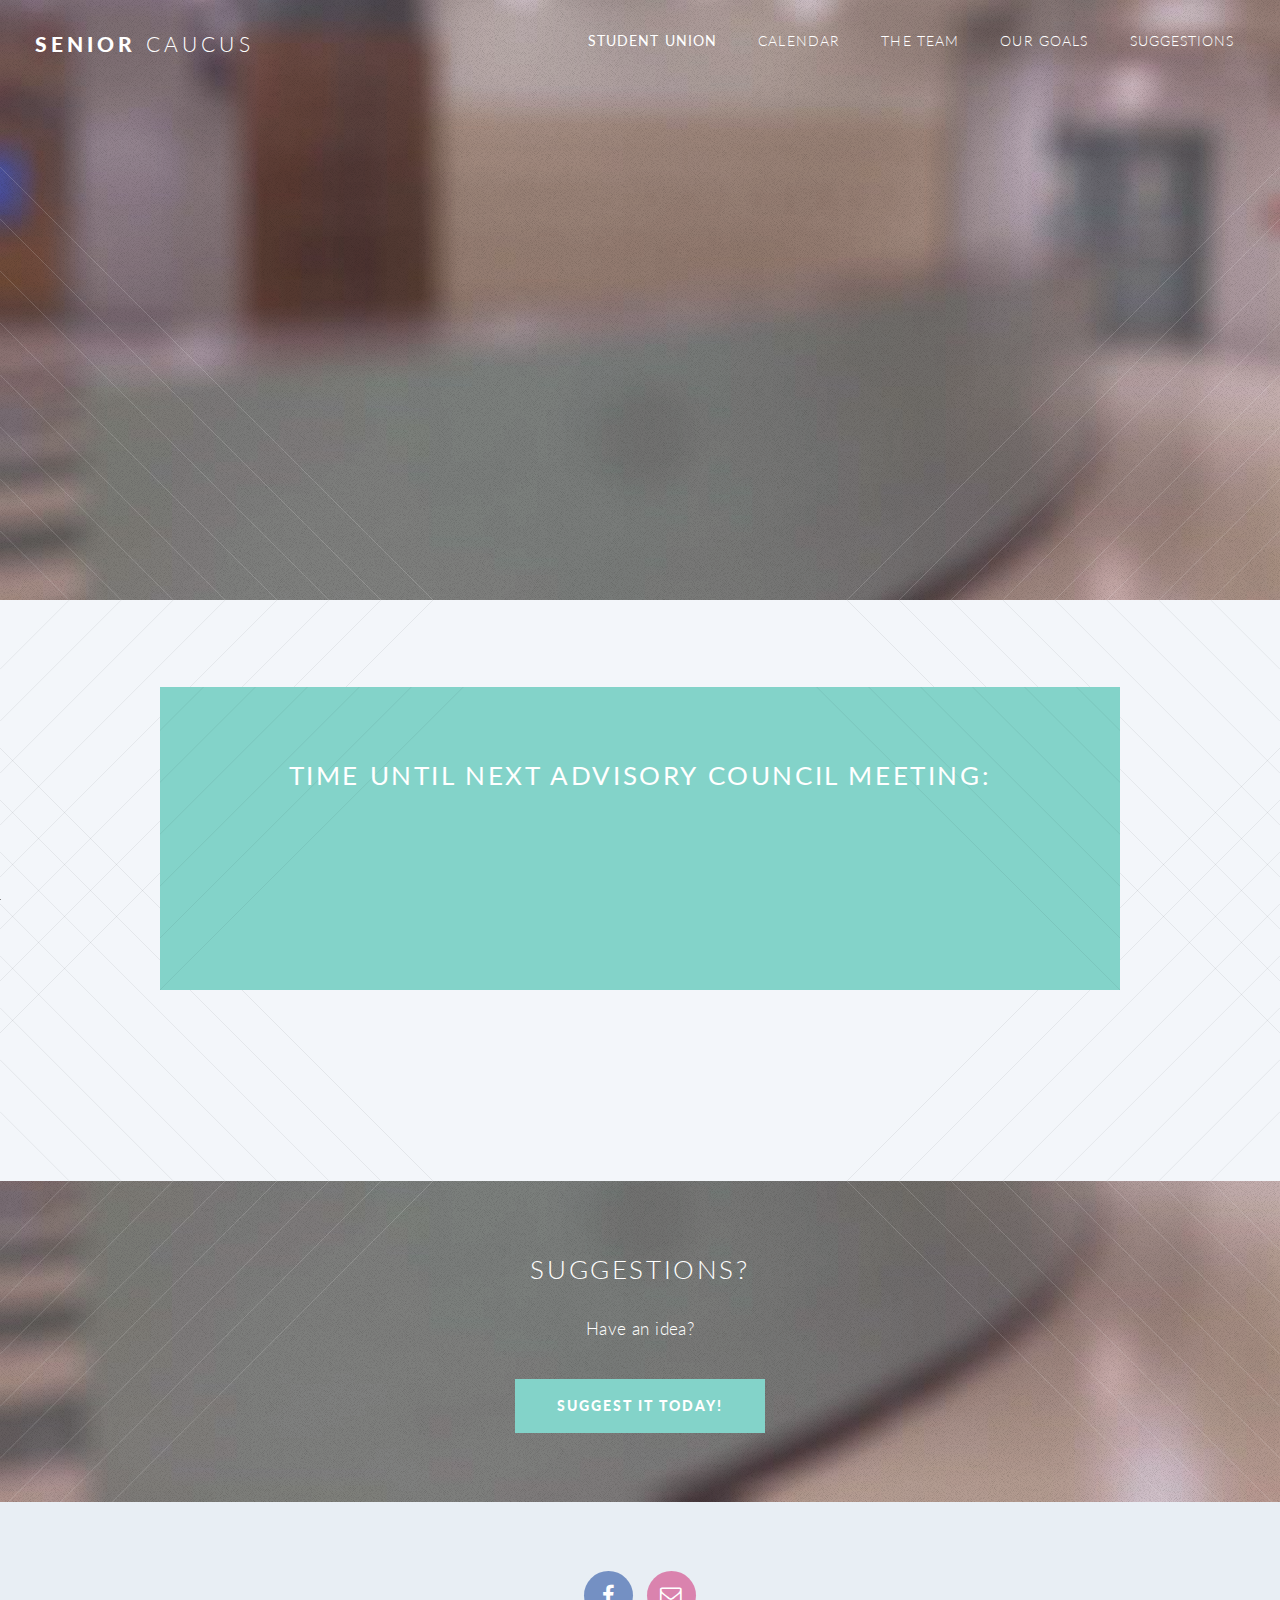
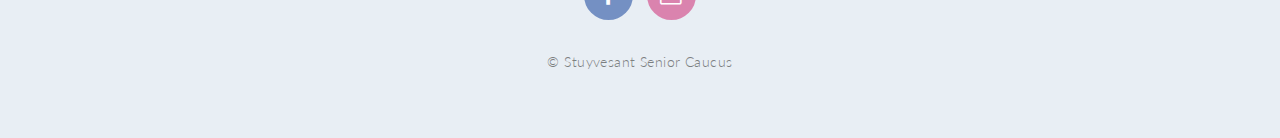
<file: index.html>
<!DOCTYPE HTML>
<!--
	EYYYY IZ DA TAHSEEN!!!!!
-->
<html>

<head>
	<title>Stuyvesant Senior Caucus</title>
	<meta charset="utf-8" />
	<meta name="viewport" content="width=device-width, initial-scale=1" />
	<!--[if lte IE 8]><script src="assets/js/ie/html5shiv.js"></script><![endif]-->
	<link rel="stylesheet" href="assets/css/main.css" />
	<!--[if lte IE 8]><link rel="stylesheet" href="assets/css/ie8.css" /><![endif]-->
	<!--[if lte IE 9]><link rel="stylesheet" href="assets/css/ie9.css" /><![endif]-->

	<script src="assets/js/countdown.js"></script>
</head>

<body class="index">
    <script src="assets/js/news.js"></script>
	<div id="page-wrapper">

		<!-- Header -->
		<header id="header" class="alt">
			<h1 id="logo"><a href="index.html">Senior <span>Caucus</span></a></h1>
			<nav id="nav">
				<ul>
					<li><strong><a href="http://www.stuysu.org"><i>Student Union</i></a></strong></li>
					<li><a href="calendar.html">Calendar</a></li>
					<li><a href="team.html">The Team</a></li>
					<li><a href="goals.html">Our Goals</a></li>
					<li><a href="suggestions.html">Suggestions</a></li>
				</ul>
			</nav>
		</header>

		<!-- Banner -->
		<section id="banner">

			<!--
						".inner" is set up as an inline-block so it automatically expands
						in both directions to fit whatever's inside it. This means it won't
						automatically wrap lines, so be sure to use line breaks where
						appropriate (<br />).
					-->
            <div class="inner">

                <header>
                    <h2>Senior</h2>
                </header>
                <p>Leaving
                    <br />
                    <i>a</i>
                    <br />
                    <strong>legacy</strong>
                    <footer>
                        <ul class="buttons vertical">
                            <li><a href="suggestions.html" class="button fit scrolly">Contact Us</a></li>
                        </ul>
                    </footer>

            </div>

        </section>

        <!-- Main -->
        <article id="main">
            <section class="wrapper style2 container">
                <center>
                    <h2><b>Time Until Next Advisory Council Meeting:</b></h2>
                    <script>
                        var councilMeeting = new Countdown({
                            height: 100,
                            year: 2016,
                            month: 9,
                            day: 9,
                            hour: 9,
                            ampm: "am",
                            minute: 9,
                            second: 9,
                            style: "flip",
                            rangeHi: "day",
                            fadeInMS: 1800,
                            truncate: true,
                            interval: 1000
                        });
                    </script>
                </center>
            </section>


            <!-- Three -->
            <p id="news"></p>

        </article>

        <!-- CTA -->
        <section id="cta">

            <header>
                <h2>Suggestions?</h2>
                <p>Have an idea?</p>
            </header>
            <footer>
                <a href="suggestions.html" class="button special">Suggest it today!</a>
            </footer>

        </section>

        <!-- Footer -->
        <footer id="footer">

            <ul class="icons">
                <li><a href="https://www.facebook.com/Stuyvesant-Senior-Caucus-731255060334426/" class="icon circle fa-facebook"><span class="label">Facebook</span></a></li>
                <li><a href="mailto:senior@stuysu.org" class="icon circle fa-envelope-o"><span class="label">Facebook</span></a></li>
            </ul>

            <ul class="copyright">
                <li>&copy; Stuyvesant Senior Caucus</li>
            </ul>

        </footer>

    </div>

    <!-- Scripts -->
    <script src="assets/js/jquery.min.js"></script>
    <script src="assets/js/jquery.dropotron.min.js"></script>
    <script src="assets/js/jquery.scrolly.min.js"></script>
    <script src="assets/js/jquery.scrollgress.min.js"></script>
    <script src="assets/js/skel.min.js"></script>
    <script src="assets/js/util.js"></script>
    <script src="assets/js/countdown.js"></script>
    <!--[if lte IE 8]><script src="assets/js/ie/respond.min.js"></script><![endif]-->
    <script src="assets/js/main.js"></script>

</body>

</html>
</file>
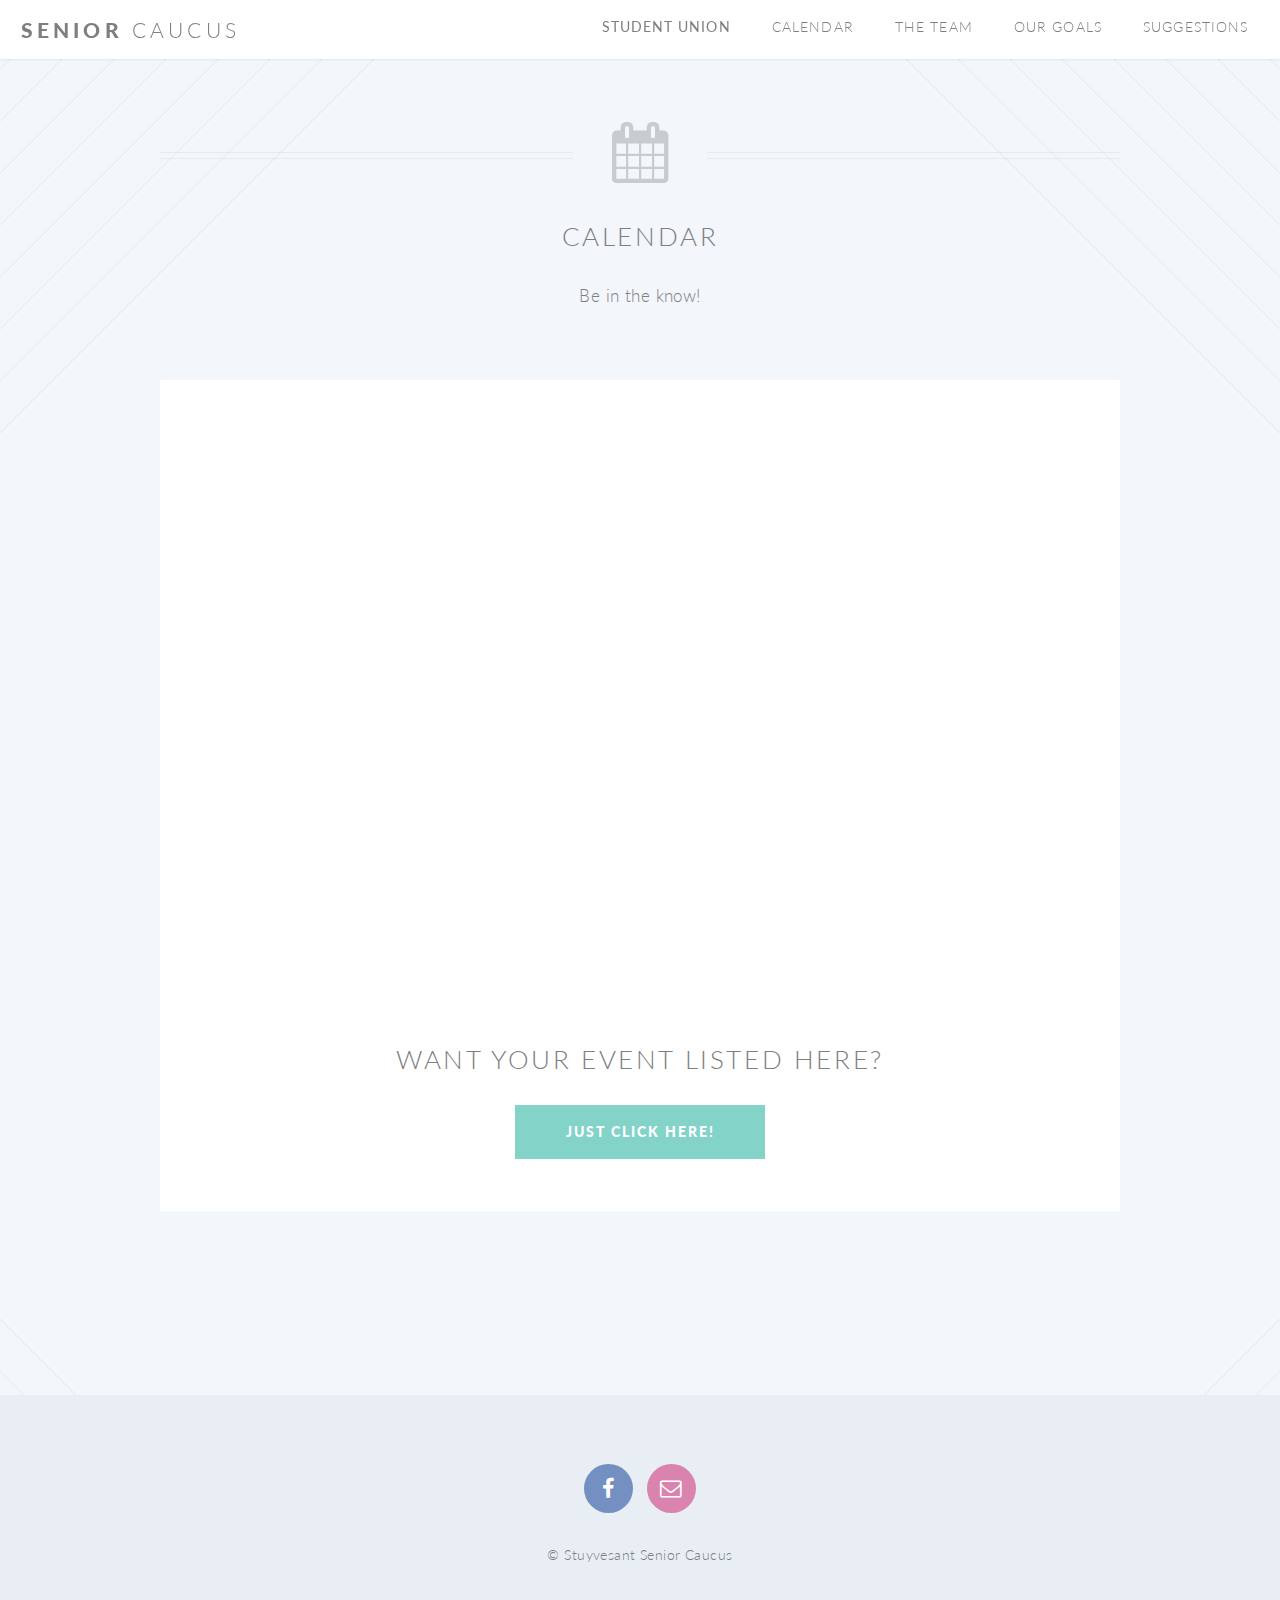
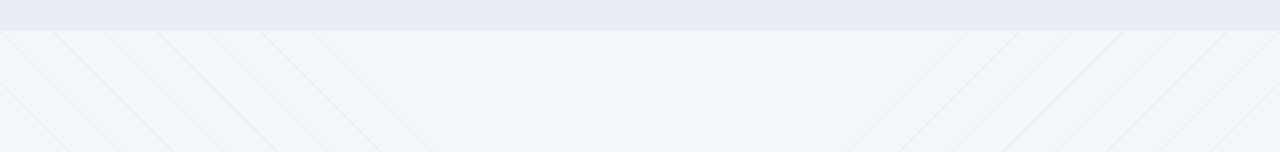
<file: calendar.html>
<!DOCTYPE HTML>
<!--
	EYYYY IZ DA TAHSEEN!!!!!
-->
<html>

<head>
	<title>Stuyvesant Senior Caucus</title>
	<meta charset="utf-8" />
	<meta name="viewport" content="width=device-width, initial-scale=1" />
	<!--[if lte IE 8]><script src="assets/js/ie/html5shiv.js"></script><![endif]-->
	<link rel="stylesheet" href="assets/css/main.css" />
	<!--[if lte IE 8]><link rel="stylesheet" href="assets/css/ie8.css" /><![endif]-->
	<!--[if lte IE 9]><link rel="stylesheet" href="assets/css/ie9.css" /><![endif]-->
</head>

<body class="no-sidebar">
	<div id="page-wrapper">

		<!-- Header -->
		<header id="header">
			<h1 id="logo"><a href="index.html">Senior <span>Caucus</span></a></h1>
			<nav id="nav">
				<ul>
					<li><strong><a href="http://www.stuysu.org"><i>Student Union</i></a></strong></li>
					<li><a href="calendar.html">Calendar</a></li>
					<li><a href="team.html">The Team</a></li>
					<li><a href="goals.html">Our Goals</a></li>
					<li><a href="suggestions.html">Suggestions</a></li>
				</ul>
			</nav>
		</header>

		<!-- Main -->
		<article id="main">

			<header class="special container">
				<span class="icon fa-calendar"></span>
				<h2>Calendar</h2>
				<p>Be in the know!</p>
			</header>

			<!-- One -->
			<section class="wrapper style4 container">
				<div class="inner">
				<iframe src="https://calendar.google.com/calendar/embed?src=stuysu.org_rrebb27e1vsjacv83rldd87eos%40group.calendar.google.com&ctz=America/New_York" style="border: 0" width="800" height="600" frameborder="0" scrolling="no"></iframe>
				</div>
				<center>
					<h2>Want your event listed here?</h2>
					<a href="https://docs.google.com/forms/d/1EYur6tkvb2LxQREvoQtGWLoELI6wWJin1ti2mx02j5k/viewform" class="button special">Just Click Here!</a>
				</center>
			</section>

			<br />
			<br />
			<br />
			<br />
			<!-- Footer -->
			<footer id="footer">

				<ul class="icons">
					<li><a href="#" class="icon circle fa-facebook"><span class="label">Facebook</span></a></li>
					<li><a href="mailto:senior@stuysu.org" class="icon circle fa-envelope-o"><span class="label">Facebook</span></a></li>
				</ul>

				<ul class="copyright">
					<li>&copy; Stuyvesant Senior Caucus</li>
				</ul>

			</footer>


	</div>

	<!-- Scripts -->
	<script src="assets/js/jquery.min.js"></script>
	<script src="assets/js/jquery.dropotron.min.js"></script>
	<script src="assets/js/jquery.scrolly.min.js"></script>
	<script src="assets/js/jquery.scrollgress.min.js"></script>
	<script src="assets/js/skel.min.js"></script>
	<script src="assets/js/util.js"></script>
	<!--[if lte IE 8]><script src="assets/js/ie/respond.min.js"></script><![endif]-->
	<script src="assets/js/main.js"></script>

</body>

</html>
</file>
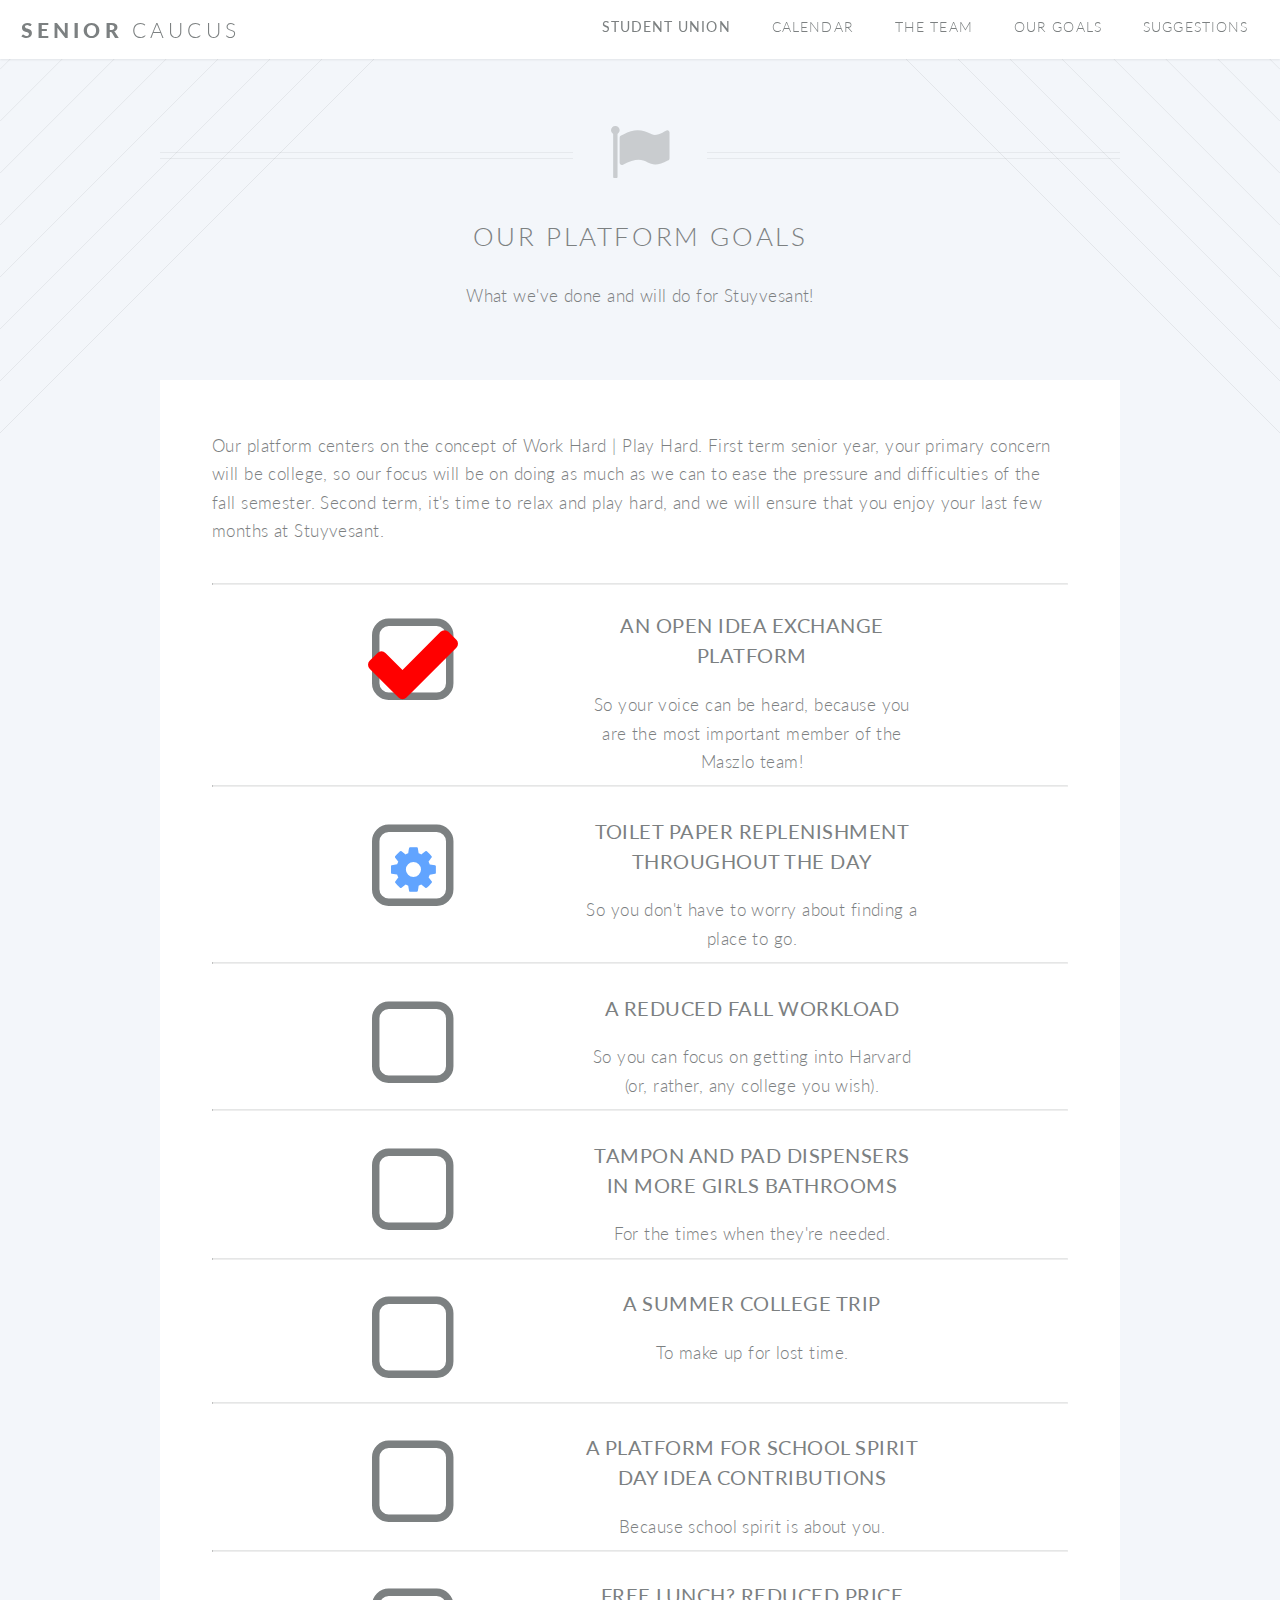
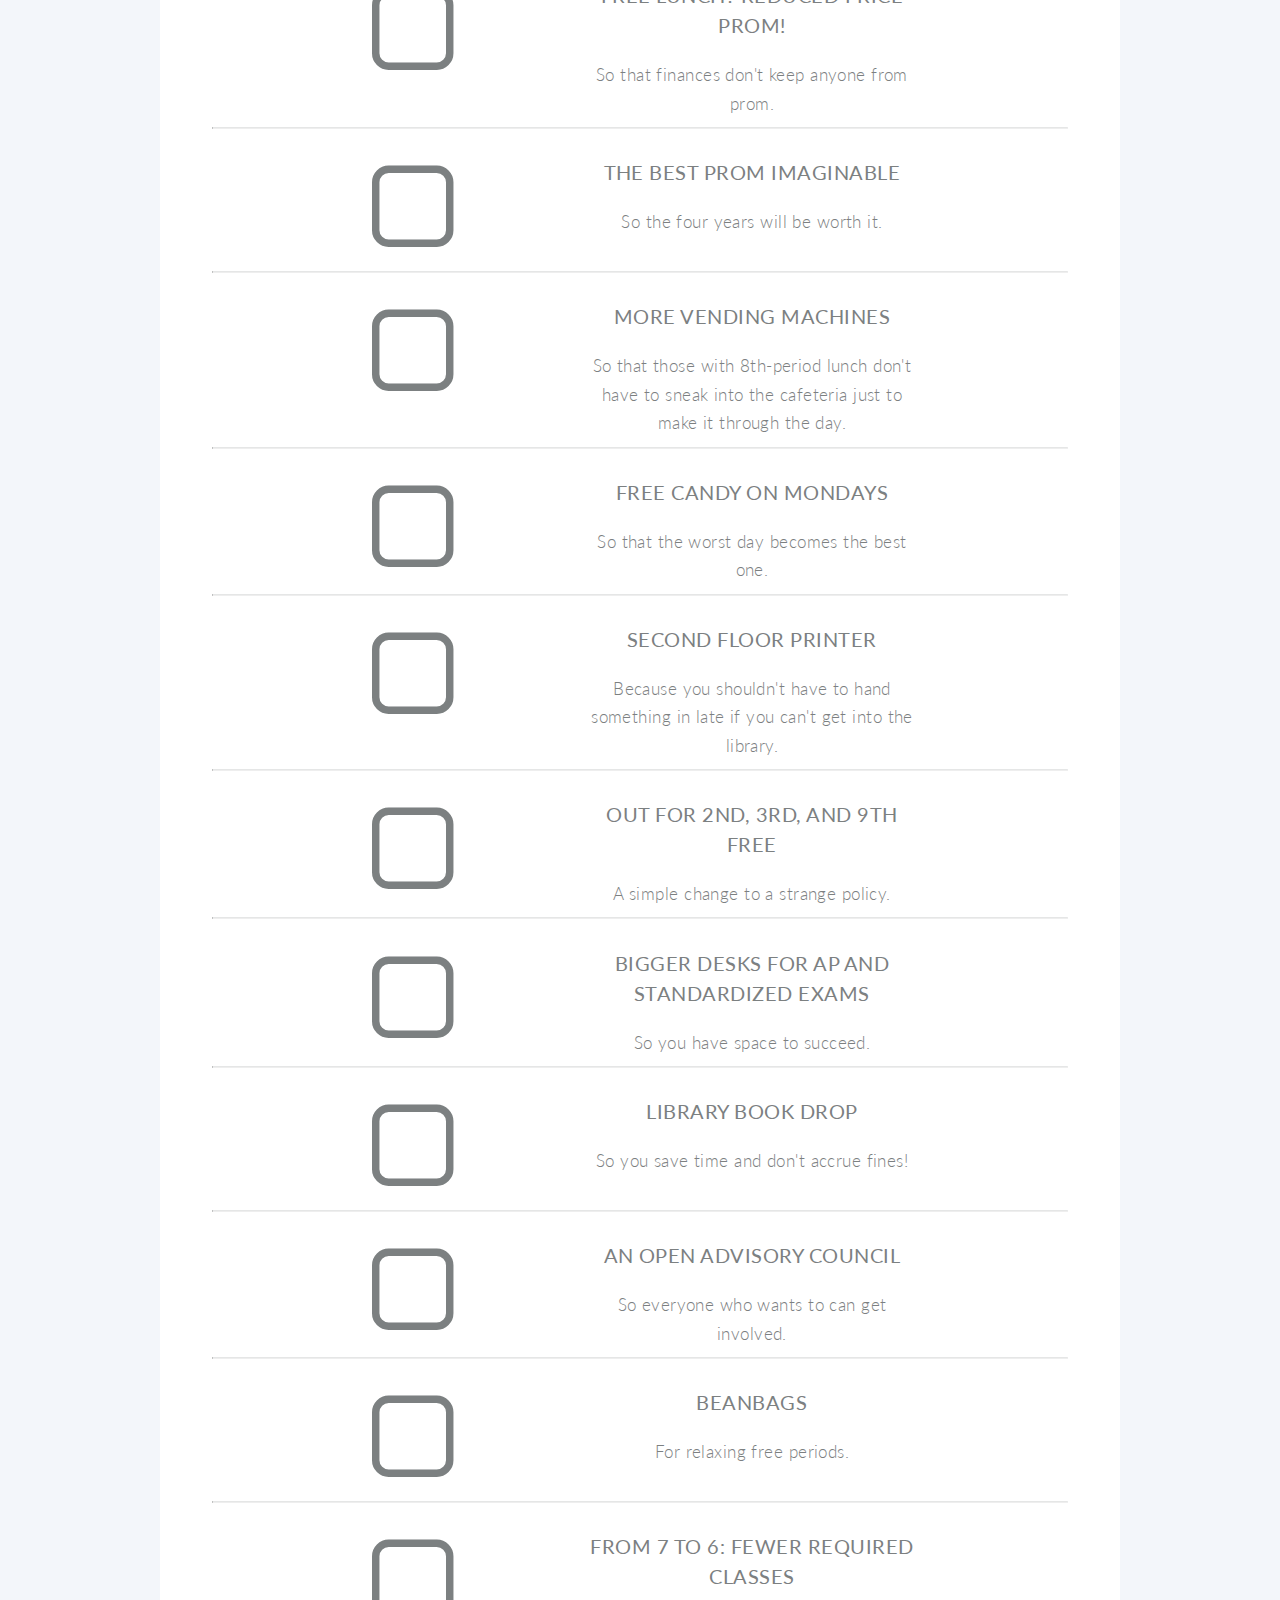
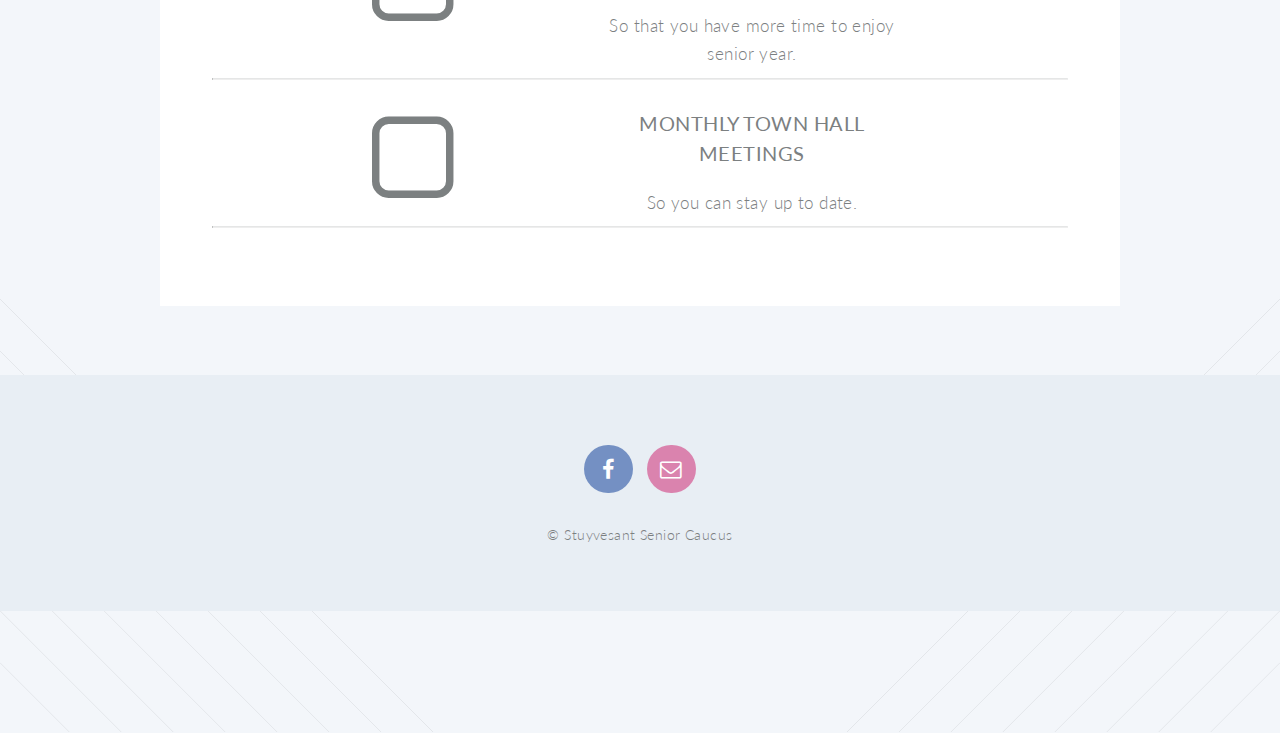
<file: goals.html>
<!DOCTYPE HTML>
<!--
	EYYYY IZ DA TAHSEEN!!!!!
-->
<html>

<head>
    <title>Stuyvesant Senior Caucus</title>
    <meta charset="utf-8" />
    <meta name="viewport" content="width=device-width, initial-scale=1" />
    <!--[if lte IE 8]><script src="assets/js/ie/html5shiv.js"></script><![endif]-->
    <link rel="stylesheet" href="assets/css/main.css" />
    <!--[if lte IE 8]><link rel="stylesheet" href="assets/css/ie8.css" /><![endif]-->
    <!--[if lte IE 9]><link rel="stylesheet" href="assets/css/ie9.css" /><![endif]-->
</head>

<body class="no-sidebar">
    <div id="page-wrapper">

        <!-- Header -->
        <header id="header">
            <h1 id="logo"><a href="index.html">Senior <span>Caucus</span></a></h1>
            <nav id="nav">
                <ul>
                    <li><strong><a href="http://www.stuysu.org"><i>Student Union</i></a></strong></li>
                    <li><a href="calendar.html">Calendar</a></li>
                    <li><a href="team.html">The Team</a></li>
                    <li><a href="goals.html">Our Goals</a></li>
                    <li><a href="suggestions.html">Suggestions</a></li>
                </ul>
            </nav>
        </header>

        <!-- Main -->
        <article id="main">

            <header class="special container">
                <span class="icon fa-flag"></span>
                <h2>Our Platform Goals</h2>
                <!-- goo.gl/0pMqPd -->
                <p>What we've done and will do for Stuyvesant!</p>
            </header>

            <section class="wrapper style4 container">
                <div class="content">
                    Our platform centers on the concept of Work Hard | Play Hard. First term senior year, your primary concern will be college, so our focus will be on doing as much as we can to ease the pressure and difficulties of the fall semester. Second term, it's time to relax and play hard, and we will ensure that you enjoy your last few months at Stuyvesant.
                    <br><br>
                    <hr>

                    <!--
======================================= DONE =======================================
<span class="fa-stack fa-3x">
    <i class="fa fa-square-o fa-stack-2x" aria-hidden="true"></i>
    <i class="fa fa-check fa-stack-2x" aria-hidden="true" style="color:red"></i>
</span>
====================================================================================

===================================== NOT DONE =====================================
<i class="fa fa-square-o fa-5x box-right" aria-hidden="true"></i>
====================================================================================

==================================== IN PROGRESS ===================================
<span class="fa-stack fa-3x">
    <i class="fa fa-square-o fa-stack-2x" aria-hidden="true"></i>
    <i class="fa fa-cog fa-spin fa-fw fa-stack-1x" aria-hidden="true" style="color:#61a4ff"></i>
</span>
====================================================================================
-->


                    <div class="row">
                        <div class="2u"></div>
                        <div class="3u">
                            <span class="fa-stack fa-3x">
                                <i class="fa fa-square-o fa-stack-2x" aria-hidden="true"></i>
                                <i class="fa fa-check fa-stack-2x" aria-hidden="true" style="color:red"></i>
                            </span>
                        </div>
                        <div class="5u">
                            <center>
                                <h3><b>AN OPEN IDEA EXCHANGE PLATFORM</b></h3>So your voice can be heard, because you are the most important member of the Maszlo team!
                            </center>
                        </div>
                    </div>
                    <hr>

                    <div class="row">
                        <div class="2u"></div>
                        <div class="3u">
                            <span class="fa-stack fa-3x">
                                <i class="fa fa-square-o fa-stack-2x" aria-hidden="true"></i>
                                <i class="fa fa-cog fa-spin fa-fw fa-stack-1x" aria-hidden="true" style="color:#61a4ff"></i>
                            </span>
                        </div>
                        <div class="5u">
                            <center>
                                <h3><b>TOILET PAPER REPLENISHMENT THROUGHOUT THE DAY</b></h3>So you don't have to worry about finding a place to go.
                            </center>
                        </div>
                    </div>
                    <hr>

                    <div class="row">
                        <div class="2u"></div>
                        <div class="3u">
                            <i class="fa fa-square-o fa-5x box-right" aria-hidden="true"></i>
                        </div>
                        <div class="5u">
                            <center>
                                <h3><b>A REDUCED FALL WORKLOAD</b></h3>So you can focus on getting into Harvard (or, rather, any college you wish).
                            </center>
                        </div>
                    </div>
                    <hr>

                    <div class="row">
                        <div class="2u"></div>
                        <div class="3u">
                            <i class="fa fa-square-o fa-5x box-right" aria-hidden="true"></i>
                        </div>
                        <div class="5u">
                            <center>
                                <h3><b>TAMPON AND PAD DISPENSERS IN MORE GIRLS BATHROOMS</b></h3>For the times when they're needed.
                            </center>
                        </div>
                    </div>
                    <hr>

                    <div class="row">
                        <div class="2u"></div>
                        <div class="3u">
                            <i class="fa fa-square-o fa-5x box-right" aria-hidden="true"></i>
                        </div>
                        <div class="5u">
                            <center>
                                <h3><b>A SUMMER COLLEGE TRIP</b></h3>To make up for lost time.
                            </center>
                        </div>
                    </div>
                    <hr>

                    <div class="row">
                        <div class="2u"></div>
                        <div class="3u">
                            <i class="fa fa-square-o fa-5x box-right" aria-hidden="true"></i>
                        </div>
                        <div class="5u">
                            <center>
                                <h3><b>A PLATFORM FOR SCHOOL SPIRIT DAY IDEA CONTRIBUTIONS</b></h3>Because school spirit is about you.
                            </center>
                        </div>
                    </div>
                    <hr>

                    <div class="row">
                        <div class="2u"></div>
                        <div class="3u">
                            <i class="fa fa-square-o fa-5x box-right" aria-hidden="true"></i>
                        </div>
                        <div class="5u">
                            <center>
                                <h3><b>FREE LUNCH? REDUCED PRICE PROM!</b></h3>So that finances don't keep anyone from prom.
                            </center>
                        </div>
                    </div>
                    <hr>

                    <div class="row">
                        <div class="2u"></div>
                        <div class="3u">
                            <i class="fa fa-square-o fa-5x box-right" aria-hidden="true"></i>
                        </div>
                        <div class="5u">
                            <center>
                                <h3><b>THE BEST PROM IMAGINABLE</b></h3>So the four years will be worth it.
                            </center>
                        </div>
                    </div>
                    <hr>

                    <div class="row">
                        <div class="2u"></div>
                        <div class="3u">
                            <i class="fa fa-square-o fa-5x box-right" aria-hidden="true"></i>
                        </div>
                        <div class="5u">
                            <center>
                                <h3><b>MORE VENDING MACHINES</b></h3>So that those with 8th-period lunch don't have to sneak into the cafeteria just to make it through the day.
                            </center>
                        </div>
                    </div>
                    <hr>

                    <div class="row">
                        <div class="2u"></div>
                        <div class="3u">
                            <i class="fa fa-square-o fa-5x box-right" aria-hidden="true"></i>
                        </div>
                        <div class="5u">
                            <center>
                                <h3><b>FREE CANDY ON MONDAYS</b></h3>So that the worst day becomes the best one.
                            </center>
                        </div>
                    </div>
                    <hr>

                    <div class="row">
                        <div class="2u"></div>
                        <div class="3u">
                            <i class="fa fa-square-o fa-5x box-right" aria-hidden="true"></i>
                        </div>
                        <div class="5u">
                            <center>
                                <h3><b>SECOND FLOOR PRINTER</b></h3>Because you shouldn't have to hand something in late if you can't get into the library.
                            </center>
                        </div>
                    </div>
                    <hr>

                    <div class="row">
                        <div class="2u"></div>
                        <div class="3u">
                            <i class="fa fa-square-o fa-5x box-right" aria-hidden="true"></i>
                        </div>
                        <div class="5u">
                            <center>
                                <h3><b>OUT FOR 2ND, 3RD, AND 9TH FREE</b></h3>A simple change to a strange policy.
                            </center>
                        </div>
                    </div>
                    <hr>

                    <div class="row">
                        <div class="2u"></div>
                        <div class="3u">
                            <i class="fa fa-square-o fa-5x box-right" aria-hidden="true"></i>
                        </div>
                        <div class="5u">
                            <center>
                                <h3><b>BIGGER DESKS FOR AP AND STANDARDIZED EXAMS</b></h3>So you have space to succeed.
                            </center>
                        </div>
                    </div>
                    <hr>

                    <div class="row">
                        <div class="2u"></div>
                        <div class="3u">
                            <i class="fa fa-square-o fa-5x box-right" aria-hidden="true"></i>
                        </div>
                        <div class="5u">
                            <center>
                                <h3><b>LIBRARY BOOK DROP</b></h3>So you save time and don't accrue fines!
                            </center>
                        </div>
                    </div>
                    <hr>

                    <div class="row">
                        <div class="2u"></div>
                        <div class="3u">
                            <i class="fa fa-square-o fa-5x box-right" aria-hidden="true"></i>
                        </div>
                        <div class="5u">
                            <center>
                                <h3><b>AN OPEN ADVISORY COUNCIL</b></h3>So everyone who wants to can get involved.
                            </center>
                        </div>
                    </div>
                    <hr>

                    <div class="row">
                        <div class="2u"></div>
                        <div class="3u">
                            <i class="fa fa-square-o fa-5x box-right" aria-hidden="true"></i>
                        </div>
                        <div class="5u">
                            <center>
                                <h3><b>BEANBAGS</b></h3>For relaxing free periods.
                            </center>
                        </div>
                    </div>
                    <hr>

                    <div class="row">
                        <div class="2u"></div>
                        <div class="3u">
                            <i class="fa fa-square-o fa-5x box-right" aria-hidden="true"></i>
                        </div>
                        <div class="5u">
                            <center>
                                <h3><b>FROM 7 TO 6: FEWER REQUIRED CLASSES</b></h3>So that you have more time to enjoy senior year.
                            </center>
                        </div>
                    </div>
                    <hr>

                    <div class="row">
                        <div class="2u"></div>
                        <div class="3u">
                            <i class="fa fa-square-o fa-5x box-right" aria-hidden="true"></i>
                        </div>
                        <div class="5u">
                            <center>
                                <h3><b>MONTHLY TOWN HALL MEETINGS</b></h3>So you can stay up to date.
                            </center>
                        </div>
                    </div>
                    <hr>

                </div>
            </section>

            <!-- Footer -->
            <footer id="footer">

                <ul class="icons">
                    <li><a href="#" class="icon circle fa-facebook"><span class="label">Facebook</span></a></li>
                    <li><a href="mailto:senior@stuysu.org" class="icon circle fa-envelope-o"><span class="label">Facebook</span></a></li>
                </ul>

                <ul class="copyright">
                    <li>&copy; Stuyvesant Senior Caucus</li>
                </ul>

            </footer>


    </div>

    <!-- Scripts -->
    <script src="assets/js/jquery.min.js"></script>
    <script src="assets/js/jquery.dropotron.min.js"></script>
    <script src="assets/js/jquery.scrolly.min.js"></script>
    <script src="assets/js/jquery.scrollgress.min.js"></script>
    <script src="assets/js/skel.min.js"></script>
    <script src="assets/js/util.js"></script>
    <!--[if lte IE 8]><script src="assets/js/ie/respond.min.js"></script><![endif]-->
    <script src="assets/js/main.js"></script>

</body>

</html>
</file>
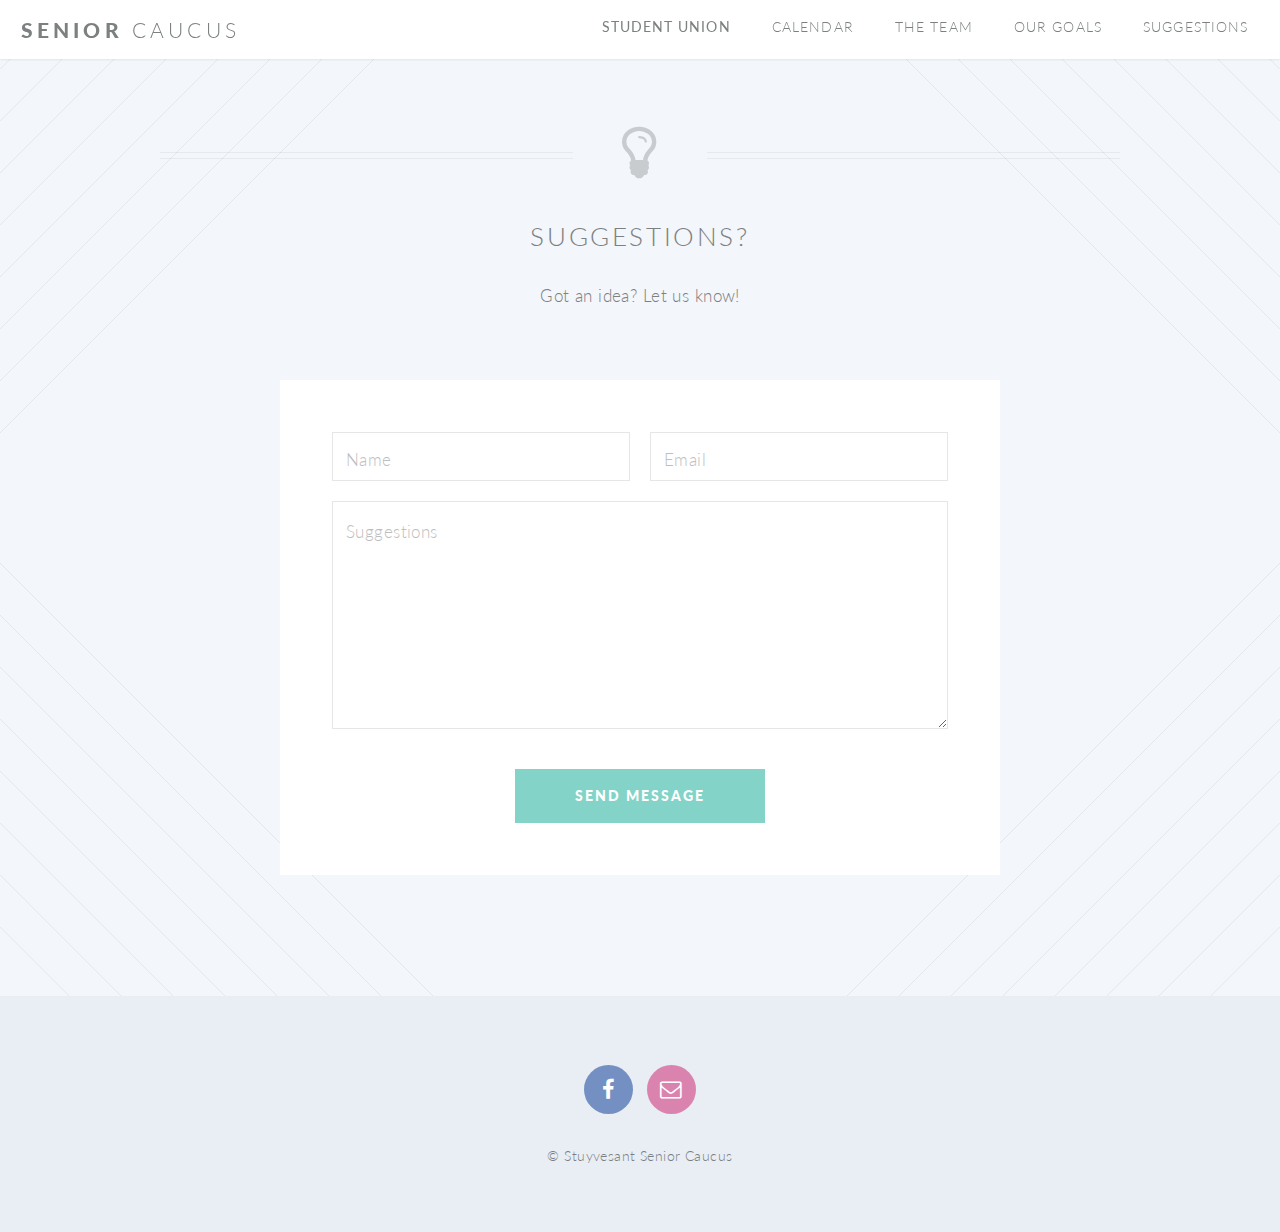
<file: suggestions.html>
<!DOCTYPE HTML>
<!--
	EYYYY IZ DA TAHSEEN!!!!!
-->
<html>

<head>
	<title>Stuyvesant Senior Caucus</title>
	<meta charset="utf-8" />
	<meta name="viewport" content="width=device-width, initial-scale=1" />
	<!--[if lte IE 8]><script src="assets/js/ie/html5shiv.js"></script><![endif]-->
	<link rel="stylesheet" href="assets/css/main.css" />
	<!--[if lte IE 8]><link rel="stylesheet" href="assets/css/ie8.css" /><![endif]-->
	<!--[if lte IE 9]><link rel="stylesheet" href="assets/css/ie9.css" /><![endif]-->
</head>

<body class="contact">
	<div id="page-wrapper">

		<!-- Header -->
		<header id="header">
			<h1 id="logo"><a href="index.html">Senior <span>Caucus</span></a></h1>
			<nav id="nav">
				<ul>
					<li><strong><a href="http://www.stuysu.org"><i>Student Union</i></a></strong></li>
					<li><a href="calendar.html">Calendar</a></li>
					<li><a href="team.html">The Team</a></li>
					<li><a href="goals.html">Our Goals</a></li>
					<li><a href="suggestions.html">Suggestions</a></li>
				</ul>
			</nav>
		</header>

		<!-- Main -->
		<article id="main">

			<header class="special container">
				<span class="icon fa-lightbulb-o"></span>
				<h2>Suggestions?</h2>
				<p>Got an idea? Let us know!</p>
			</header>

			<!-- One -->
			<section class="wrapper style4 special container 75%">

				<!-- Content -->
				<div class="content">
					<form action="http://formspree.io/senior@stuysu.org" method="POST">
						<div class="row 50%">
							<div class="6u 12u(mobile)">
								<input type="text" name="name" placeholder="Name" />
							</div>
							<div class="6u 12u(mobile)">
								<input type="text" name="email" placeholder="Email" />
							</div>
						</div>
						<div class="row 50%">
							<div class="12u">
								<textarea name="message" placeholder="Suggestions" rows="7"></textarea>
							</div>
						</div>
						<div class="row">
							<div class="12u">
								<ul class="buttons">
									<li>
										<input type="submit" class="special" value="Send Message" />
									</li>
								</ul>
							</div>
						</div>
					</form>
				</div>

			</section>

		</article>

		<!-- Footer -->
		<footer id="footer">

			<ul class="icons">
				<li><a href="#" class="icon circle fa-facebook"><span class="label">Facebook</span></a></li>
				<li><a href="mailto:senior@stuysu.org" class="icon circle fa-envelope-o"><span class="label">Facebook</span></a></li>
			</ul>

			<ul class="copyright">
				<li>&copy; Stuyvesant Senior Caucus</li>
			</ul>

		</footer>


	</div>

	<!-- Scripts -->
	<script src="assets/js/jquery.min.js"></script>
	<script src="assets/js/jquery.dropotron.min.js"></script>
	<script src="assets/js/jquery.scrolly.min.js"></script>
	<script src="assets/js/jquery.scrollgress.min.js"></script>
	<script src="assets/js/skel.min.js"></script>
	<script src="assets/js/util.js"></script>
	<!--[if lte IE 8]><script src="assets/js/ie/respond.min.js"></script><![endif]-->
	<script src="assets/js/main.js"></script>

</body>

</html>
</file>
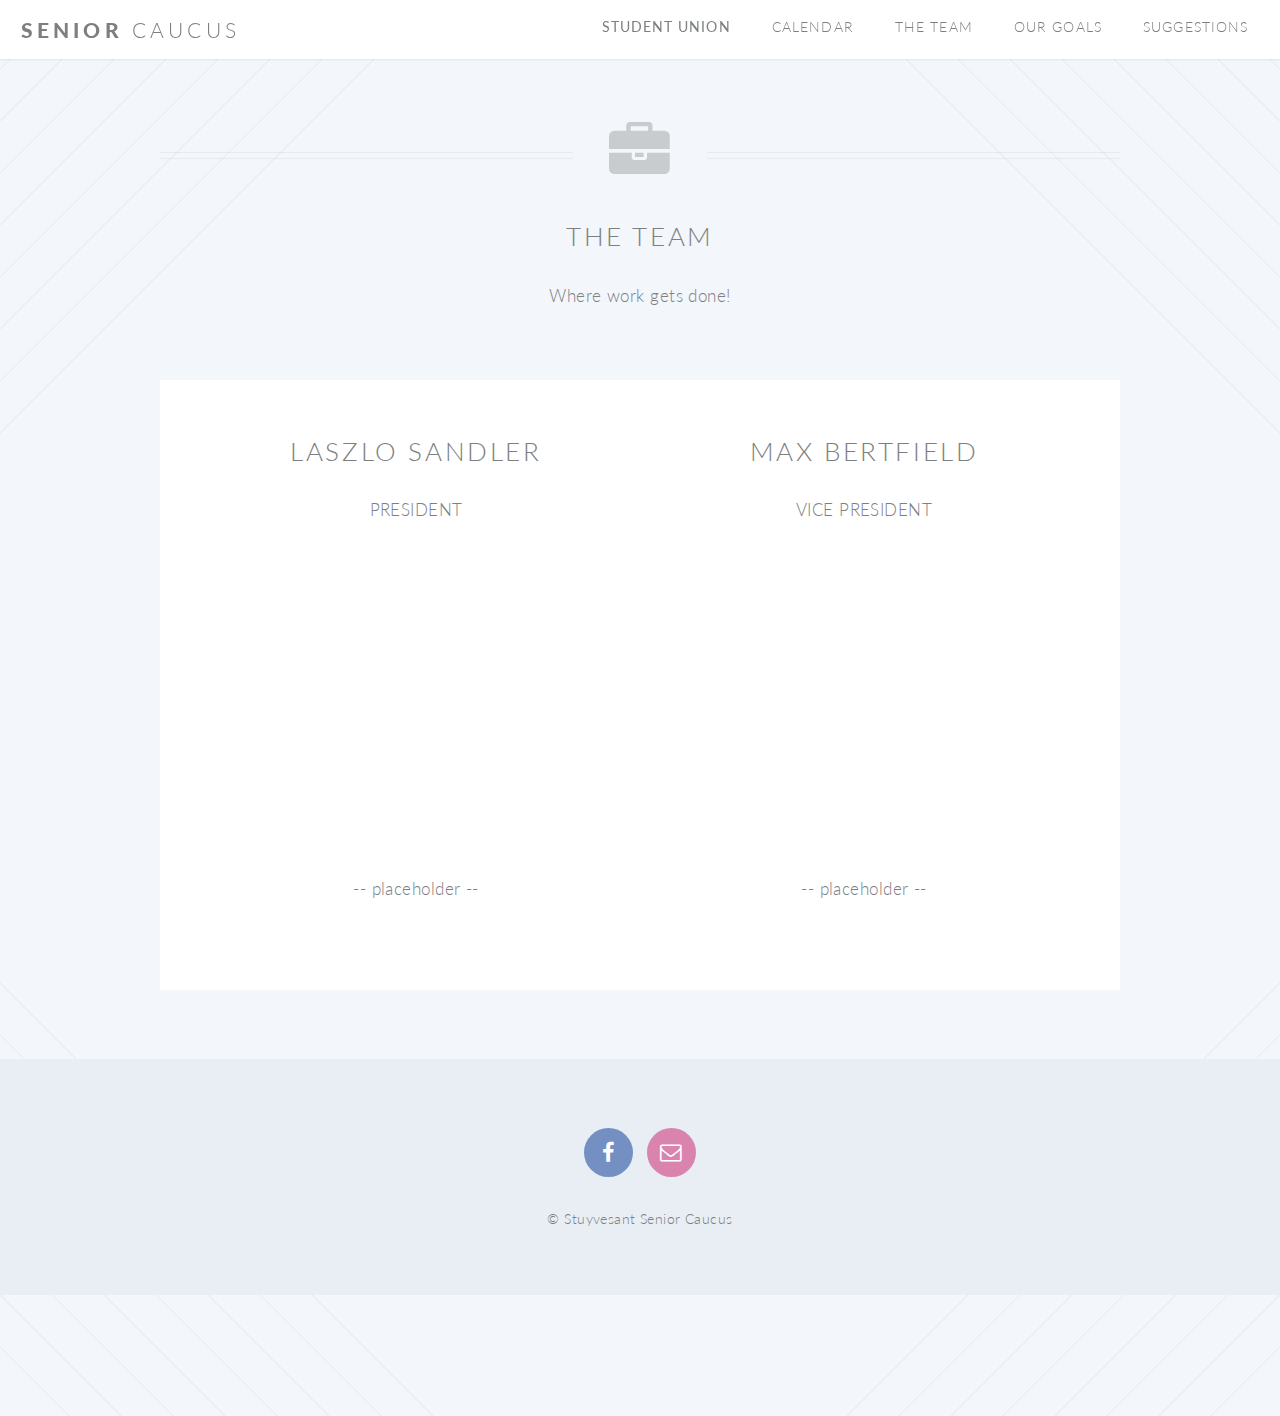
<file: team.html>
<!DOCTYPE HTML>
<!--
	EYYYY IZ DA TAHSEEN!!!!!
-->
<html>

<head>
	<title>Stuyvesant Senior Caucus</title>
	<meta charset="utf-8" />
	<meta name="viewport" content="width=device-width, initial-scale=1" />
	<!--[if lte IE 8]><script src="assets/js/ie/html5shiv.js"></script><![endif]-->
	<link rel="stylesheet" href="assets/css/main.css" />
	<!--[if lte IE 8]><link rel="stylesheet" href="assets/css/ie8.css" /><![endif]-->
	<!--[if lte IE 9]><link rel="stylesheet" href="assets/css/ie9.css" /><![endif]-->
</head>

<body class="no-sidebar">
	<div id="page-wrapper">

		<!-- Header -->
		<header id="header">
			<h1 id="logo"><a href="index.html">Senior <span>Caucus</span></a></h1>
			<nav id="nav">
				<ul>
					<li><strong><a href="http://www.stuysu.org"><i>Student Union</i></a></strong></li>
					<li><a href="calendar.html">Calendar</a></li>
					<li><a href="team.html">The Team</a></li>
					<li><a href="goals.html">Our Goals</a></li>
					<li><a href="suggestions.html">Suggestions</a></li>
				</ul>
			</nav>
		</header>

		<!-- Main -->
		<article id="main">

			<header class="special container">
				<span class="icon fa-briefcase"></span>
				<h2>The Team</h2>
				<p>Where work gets done!</p>
			</header>

			<!-- One -->
			<section class="wrapper style4 container">

				<!-- Content -->
				<div class="content">
					<div class="inner">
						<div class="row">
							<div class="6u 12u(narrower) important(narrower)">
								<center>
									<h2>Laszlo Sandler</h2>
									<h4>President</h4>
									<div id="laszlo-blurred"></div>
									<p><center>
                                        -- placeholder --
                                        </center></p>
								</center>
							</div>
							<div class="6u 12u(narrower)">
								<center>
									<h2>Max Bertfield</h2>
									<h4>Vice President</h4>
									<div id="max-blurred"></div>
									<p><center>
                                        -- placeholder --
                                        </center></p>
								</center>
							</div>
						</div>
					</div>
				</div>

			</section>


			<!-- Footer -->
			<footer id="footer">

				<ul class="icons">
					<li><a href="#" class="icon circle fa-facebook"><span class="label">Facebook</span></a></li>
					<li><a href="mailto:senior@stuysu.org" class="icon circle fa-envelope-o"><span class="label">Facebook</span></a></li>
				</ul>

				<ul class="copyright">
					<li>&copy; Stuyvesant Senior Caucus</li>
				</ul>

			</footer>


	</div>

	<!-- Scripts -->
	<script src="assets/js/jquery.min.js"></script>
	<script src="assets/js/jquery.dropotron.min.js"></script>
	<script src="assets/js/jquery.scrolly.min.js"></script>
	<script src="assets/js/jquery.scrollgress.min.js"></script>
	<script src="assets/js/skel.min.js"></script>
	<script src="assets/js/util.js"></script>
	<!--[if lte IE 8]><script src="assets/js/ie/respond.min.js"></script><![endif]-->
	<script src="assets/js/main.js"></script>

</body>

</html>
</file>
<file: assets/css/ie8.css>
/*
	Twenty by HTML5 UP
	html5up.net | @n33co
	Free for personal and commercial use under the CCA 3.0 license (html5up.net/license)
*/

/* Section/Article */

	section > .last-child, section.last-child,
	article > .last-child,
	article.last-child {
		margin-bottom: 0;
	}

/* Banner */

	#banner {
		background-image: url("../../images/banner.jpg");
		background-repeat: no-repeat;
		background-size: cover;
		background-position: auto;
		-ms-behavior: url("assets/js/ie/backgroundsize.min.htc");
	}

		#banner .inner {
			background: #341b2b;
		}

/* CTA */

	#cta {
		background-image: url("../../images/banner.jpg");
		background-repeat: no-repeat;
		background-size: cover;
		background-position: auto;
		-ms-behavior: url("assets/js/ie/backgroundsize.min.htc");
	}
</file>
<file: assets/css/ie9.css>
/*
	Twenty by HTML5 UP
	html5up.net | @n33co
	Free for personal and commercial use under the CCA 3.0 license (html5up.net/license)
*/

/* Banner */

	#banner .inner {
		opacity: 1.0;
	}
</file>
<file: assets/css/main.css>
@import url("font-awesome.min.css");
@import url("http://fonts.googleapis.com/css?family=Lato:300,400,900");

/*
	Twenty by HTML5 UP
	html5up.net | @n33co
	Free for personal and commercial use under the CCA 3.0 license (html5up.net/license)
*/

/* Reset */

	html, body, div, span, applet, object, iframe, h1, h2, h3, h4, h5, h6, p, blockquote, pre, a, abbr, acronym, address, big, cite, code, del, dfn, em, img, ins, kbd, q, s, samp, small, strike, strong, sub, sup, tt, var, b, u, i, center, dl, dt, dd, ol, ul, li, fieldset, form, label, legend, table, caption, tbody, tfoot, thead, tr, th, td, article, aside, canvas, details, embed, figure, figcaption, footer, header, hgroup, menu, nav, output, ruby, section, summary, time, mark, audio, video {
		margin: 0;
		padding: 0;
		border: 0;
		font-size: 100%;
		font: inherit;
		vertical-align: baseline;
	}

	article, aside, details, figcaption, figure, footer, header, hgroup, menu, nav, section {
		display: block;
	}

	body {
		line-height: 1;
	}

	ol, ul {
		list-style: none;
	}

	blockquote, q {
		quotes: none;
	}

	blockquote:before, blockquote:after, q:before, q:after {
		content: '';
		content: none;
	}

	table {
		border-collapse: collapse;
		border-spacing: 0;
	}

	body {
		-webkit-text-size-adjust: none;
	}

	p.iHateCSS {
        text-transform: uppercase;
        font-weight: 900;
		font-size: 32px;
		text-align: center;
	}

	#laszlo-blurred {
		background-image: url('http://senior.stuysu.org/images/laszlo.webp');
		background-size: contain;
		height: 300px;
		width: 300px;
		box-shadow: 0px 0px 15px 15px white inset;
	}

    #max-blurred {
        background-image: url('http://senior.stuysu.org/images/max.webp');
        background-size: contain;
        height: 300px;
        width: 300px;
        box-shadow: 0px 0px 15px 15px white inset;
    }

    .box-right {
        margin-left: 11px;    
    }


/* Box Model */

*,
*:before,
*:after {
    -moz-box-sizing: border-box;
    -webkit-box-sizing: border-box;
	box-sizing: border-box;
	}

/* Containers */

	.container {
		margin-left: auto;
		margin-right: auto;
	}

	.container.\31 25\25 {
		width: 100%;
		max-width: 1750px;
		min-width: 1400px;
	}

	.container.\37 5\25 {
		width: 1050px;
	}

	.container.\35 0\25 {
		width: 700px;
	}

	.container.\32 5\25 {
		width: 350px;
	}

	.container {
		width: 1400px;
	}

	@media screen and (max-width: 1680px) {

		.container.\31 25\25 {
			width: 100%;
			max-width: 1500px;
			min-width: 1200px;
		}

		.container.\37 5\25 {
			width: 900px;
		}

		.container.\35 0\25 {
			width: 600px;
		}

		.container.\32 5\25 {
			width: 300px;
		}

		.container {
			width: 1200px;
		}

	}

	@media screen and (max-width: 1280px) {

		.container.\31 25\25 {
			width: 100%;
			max-width: 1200px;
			min-width: 960px;
		}

		.container.\37 5\25 {
			width: 720px;
		}

		.container.\35 0\25 {
			width: 480px;
		}

		.container.\32 5\25 {
			width: 240px;
		}

		.container {
			width: 960px;
		}

	}

	@media screen and (max-width: 980px) {

		.container.\31 25\25 {
			width: 100%;
			max-width: 118.75%;
			min-width: 95%;
		}

		.container.\37 5\25 {
			width: 71.25%;
		}

		.container.\35 0\25 {
			width: 47.5%;
		}

		.container.\32 5\25 {
			width: 23.75%;
		}

		.container {
			width: 95%;
		}

	}

	@media screen and (max-width: 840px) {

		.container.\31 25\25 {
			width: 100%;
			max-width: 118.75%;
			min-width: 95%;
		}

		.container.\37 5\25 {
			width: 71.25%;
		}

		.container.\35 0\25 {
			width: 47.5%;
		}

		.container.\32 5\25 {
			width: 23.75%;
		}

		.container {
			width: 95% !important;
		}

	}

	@media screen and (max-width: 736px) {

		.container.\31 25\25 {
			width: 100%;
			max-width: 125%;
			min-width: 100%;
		}

		.container.\37 5\25 {
			width: 75%;
		}

		.container.\35 0\25 {
			width: 50%;
		}

		.container.\32 5\25 {
			width: 25%;
		}

		.container {
			width: 100% !important;
		}

	}

/* Grid */

	.row {
		border-bottom: solid 1px transparent;
		-moz-box-sizing: border-box;
		-webkit-box-sizing: border-box;
		box-sizing: border-box;
	}

	.row > * {
		float: left;
		-moz-box-sizing: border-box;
		-webkit-box-sizing: border-box;
		box-sizing: border-box;
	}

	.row:after, .row:before {
		content: '';
		display: block;
		clear: both;
		height: 0;
	}

	.row.uniform > * > :first-child {
		margin-top: 0;
	}

	.row.uniform > * > :last-child {
		margin-bottom: 0;
	}

	.row.\30 \25 > * {
		padding: 0px 0 0 0px;
	}

	.row.\30 \25 {
		margin: 0px 0 -1px 0px;
	}

	.row.uniform.\30 \25 > * {
		padding: 0px 0 0 0px;
	}

	.row.uniform.\30 \25 {
		margin: 0px 0 -1px 0px;
	}

	.row > * {
		padding: 50px 0 0 50px;
	}

	.row {
		margin: -50px 0 -1px -50px;
	}

	.row.uniform > * {
		padding: 50px 0 0 50px;
	}

	.row.uniform {
		margin: -50px 0 -1px -50px;
	}

	.row.\32 00\25 > * {
		padding: 100px 0 0 100px;
	}

	.row.\32 00\25 {
		margin: -100px 0 -1px -100px;
	}

	.row.uniform.\32 00\25 > * {
		padding: 100px 0 0 100px;
	}

	.row.uniform.\32 00\25 {
		margin: -100px 0 -1px -100px;
	}

	.row.\31 50\25 > * {
		padding: 75px 0 0 75px;
	}

	.row.\31 50\25 {
		margin: -75px 0 -1px -75px;
	}

	.row.uniform.\31 50\25 > * {
		padding: 75px 0 0 75px;
	}

	.row.uniform.\31 50\25 {
		margin: -75px 0 -1px -75px;
	}

	.row.\35 0\25 > * {
		padding: 25px 0 0 25px;
	}

	.row.\35 0\25 {
		margin: -25px 0 -1px -25px;
	}

	.row.uniform.\35 0\25 > * {
		padding: 25px 0 0 25px;
	}

	.row.uniform.\35 0\25 {
		margin: -25px 0 -1px -25px;
	}

	.row.\32 5\25 > * {
		padding: 12.5px 0 0 12.5px;
	}

	.row.\32 5\25 {
		margin: -12.5px 0 -1px -12.5px;
	}

	.row.uniform.\32 5\25 > * {
		padding: 12.5px 0 0 12.5px;
	}

	.row.uniform.\32 5\25 {
		margin: -12.5px 0 -1px -12.5px;
	}

	.\31 2u, .\31 2u\24 {
		width: 100%;
		clear: none;
		margin-left: 0;
	}

	.\31 1u, .\31 1u\24 {
		width: 91.6666666667%;
		clear: none;
		margin-left: 0;
	}

	.\31 0u, .\31 0u\24 {
		width: 83.3333333333%;
		clear: none;
		margin-left: 0;
	}

	.\39 u, .\39 u\24 {
		width: 75%;
		clear: none;
		margin-left: 0;
	}

	.\38 u, .\38 u\24 {
		width: 66.6666666667%;
		clear: none;
		margin-left: 0;
	}

	.\37 u, .\37 u\24 {
		width: 58.3333333333%;
		clear: none;
		margin-left: 0;
	}

	.\36 u, .\36 u\24 {
		width: 50%;
		clear: none;
		margin-left: 0;
	}

	.\35 u, .\35 u\24 {
		width: 41.6666666667%;
		clear: none;
		margin-left: 0;
	}

	.\34 u, .\34 u\24 {
		width: 33.3333333333%;
		clear: none;
		margin-left: 0;
	}

	.\33 u, .\33 u\24 {
		width: 25%;
		clear: none;
		margin-left: 0;
	}

	.\32 u, .\32 u\24 {
		width: 16.6666666667%;
		clear: none;
		margin-left: 0;
	}

	.\31 u, .\31 u\24 {
		width: 8.3333333333%;
		clear: none;
		margin-left: 0;
	}

	.\31 2u\24 + *,
	.\31 1u\24 + *,
	.\31 0u\24 + *,
	.\39 u\24 + *,
	.\38 u\24 + *,
	.\37 u\24 + *,
	.\36 u\24 + *,
	.\35 u\24 + *,
	.\34 u\24 + *,
	.\33 u\24 + *,
	.\32 u\24 + *,
	.\31 u\24 + * {
		clear: left;
	}

	.\-11u {
		margin-left: 91.66667%;
	}

	.\-10u {
		margin-left: 83.33333%;
	}

	.\-9u {
		margin-left: 75%;
	}

	.\-8u {
		margin-left: 66.66667%;
	}

	.\-7u {
		margin-left: 58.33333%;
	}

	.\-6u {
		margin-left: 50%;
	}

	.\-5u {
		margin-left: 41.66667%;
	}

	.\-4u {
		margin-left: 33.33333%;
	}

	.\-3u {
		margin-left: 25%;
	}

	.\-2u {
		margin-left: 16.66667%;
	}

	.\-1u {
		margin-left: 8.33333%;
	}

	@media screen and (max-width: 1680px) {

		.row > * {
			padding: 40px 0 0 40px;
		}

		.row {
			margin: -40px 0 -1px -40px;
		}

		.row.uniform > * {
			padding: 40px 0 0 40px;
		}

		.row.uniform {
			margin: -40px 0 -1px -40px;
		}

		.row.\32 00\25 > * {
			padding: 80px 0 0 80px;
		}

		.row.\32 00\25 {
			margin: -80px 0 -1px -80px;
		}

		.row.uniform.\32 00\25 > * {
			padding: 80px 0 0 80px;
		}

		.row.uniform.\32 00\25 {
			margin: -80px 0 -1px -80px;
		}

		.row.\31 50\25 > * {
			padding: 60px 0 0 60px;
		}

		.row.\31 50\25 {
			margin: -60px 0 -1px -60px;
		}

		.row.uniform.\31 50\25 > * {
			padding: 60px 0 0 60px;
		}

		.row.uniform.\31 50\25 {
			margin: -60px 0 -1px -60px;
		}

		.row.\35 0\25 > * {
			padding: 20px 0 0 20px;
		}

		.row.\35 0\25 {
			margin: -20px 0 -1px -20px;
		}

		.row.uniform.\35 0\25 > * {
			padding: 20px 0 0 20px;
		}

		.row.uniform.\35 0\25 {
			margin: -20px 0 -1px -20px;
		}

		.row.\32 5\25 > * {
			padding: 10px 0 0 10px;
		}

		.row.\32 5\25 {
			margin: -10px 0 -1px -10px;
		}

		.row.uniform.\32 5\25 > * {
			padding: 10px 0 0 10px;
		}

		.row.uniform.\32 5\25 {
			margin: -10px 0 -1px -10px;
		}

		.\31 2u\28wide\29, .\31 2u\24\28wide\29 {
			width: 100%;
			clear: none;
			margin-left: 0;
		}

		.\31 1u\28wide\29, .\31 1u\24\28wide\29 {
			width: 91.6666666667%;
			clear: none;
			margin-left: 0;
		}

		.\31 0u\28wide\29, .\31 0u\24\28wide\29 {
			width: 83.3333333333%;
			clear: none;
			margin-left: 0;
		}

		.\39 u\28wide\29, .\39 u\24\28wide\29 {
			width: 75%;
			clear: none;
			margin-left: 0;
		}

		.\38 u\28wide\29, .\38 u\24\28wide\29 {
			width: 66.6666666667%;
			clear: none;
			margin-left: 0;
		}

		.\37 u\28wide\29, .\37 u\24\28wide\29 {
			width: 58.3333333333%;
			clear: none;
			margin-left: 0;
		}

		.\36 u\28wide\29, .\36 u\24\28wide\29 {
			width: 50%;
			clear: none;
			margin-left: 0;
		}

		.\35 u\28wide\29, .\35 u\24\28wide\29 {
			width: 41.6666666667%;
			clear: none;
			margin-left: 0;
		}

		.\34 u\28wide\29, .\34 u\24\28wide\29 {
			width: 33.3333333333%;
			clear: none;
			margin-left: 0;
		}

		.\33 u\28wide\29, .\33 u\24\28wide\29 {
			width: 25%;
			clear: none;
			margin-left: 0;
		}

		.\32 u\28wide\29, .\32 u\24\28wide\29 {
			width: 16.6666666667%;
			clear: none;
			margin-left: 0;
		}

		.\31 u\28wide\29, .\31 u\24\28wide\29 {
			width: 8.3333333333%;
			clear: none;
			margin-left: 0;
		}

		.\31 2u\24\28wide\29 + *,
		.\31 1u\24\28wide\29 + *,
		.\31 0u\24\28wide\29 + *,
		.\39 u\24\28wide\29 + *,
		.\38 u\24\28wide\29 + *,
		.\37 u\24\28wide\29 + *,
		.\36 u\24\28wide\29 + *,
		.\35 u\24\28wide\29 + *,
		.\34 u\24\28wide\29 + *,
		.\33 u\24\28wide\29 + *,
		.\32 u\24\28wide\29 + *,
		.\31 u\24\28wide\29 + * {
			clear: left;
		}

		.\-11u\28wide\29 {
			margin-left: 91.66667%;
		}

		.\-10u\28wide\29 {
			margin-left: 83.33333%;
		}

		.\-9u\28wide\29 {
			margin-left: 75%;
		}

		.\-8u\28wide\29 {
			margin-left: 66.66667%;
		}

		.\-7u\28wide\29 {
			margin-left: 58.33333%;
		}

		.\-6u\28wide\29 {
			margin-left: 50%;
		}

		.\-5u\28wide\29 {
			margin-left: 41.66667%;
		}

		.\-4u\28wide\29 {
			margin-left: 33.33333%;
		}

		.\-3u\28wide\29 {
			margin-left: 25%;
		}

		.\-2u\28wide\29 {
			margin-left: 16.66667%;
		}

		.\-1u\28wide\29 {
			margin-left: 8.33333%;
		}

	}

	@media screen and (max-width: 1280px) {

		.row > * {
			padding: 40px 0 0 40px;
		}

		.row {
			margin: -40px 0 -1px -40px;
		}

		.row.uniform > * {
			padding: 40px 0 0 40px;
		}

		.row.uniform {
			margin: -40px 0 -1px -40px;
		}

		.row.\32 00\25 > * {
			padding: 80px 0 0 80px;
		}

		.row.\32 00\25 {
			margin: -80px 0 -1px -80px;
		}

		.row.uniform.\32 00\25 > * {
			padding: 80px 0 0 80px;
		}

		.row.uniform.\32 00\25 {
			margin: -80px 0 -1px -80px;
		}

		.row.\31 50\25 > * {
			padding: 60px 0 0 60px;
		}

		.row.\31 50\25 {
			margin: -60px 0 -1px -60px;
		}

		.row.uniform.\31 50\25 > * {
			padding: 60px 0 0 60px;
		}

		.row.uniform.\31 50\25 {
			margin: -60px 0 -1px -60px;
		}

		.row.\35 0\25 > * {
			padding: 20px 0 0 20px;
		}

		.row.\35 0\25 {
			margin: -20px 0 -1px -20px;
		}

		.row.uniform.\35 0\25 > * {
			padding: 20px 0 0 20px;
		}

		.row.uniform.\35 0\25 {
			margin: -20px 0 -1px -20px;
		}

		.row.\32 5\25 > * {
			padding: 10px 0 0 10px;
		}

		.row.\32 5\25 {
			margin: -10px 0 -1px -10px;
		}

		.row.uniform.\32 5\25 > * {
			padding: 10px 0 0 10px;
		}

		.row.uniform.\32 5\25 {
			margin: -10px 0 -1px -10px;
		}

		.\31 2u\28normal\29, .\31 2u\24\28normal\29 {
			width: 100%;
			clear: none;
			margin-left: 0;
		}

		.\31 1u\28normal\29, .\31 1u\24\28normal\29 {
			width: 91.6666666667%;
			clear: none;
			margin-left: 0;
		}

		.\31 0u\28normal\29, .\31 0u\24\28normal\29 {
			width: 83.3333333333%;
			clear: none;
			margin-left: 0;
		}

		.\39 u\28normal\29, .\39 u\24\28normal\29 {
			width: 75%;
			clear: none;
			margin-left: 0;
		}

		.\38 u\28normal\29, .\38 u\24\28normal\29 {
			width: 66.6666666667%;
			clear: none;
			margin-left: 0;
		}

		.\37 u\28normal\29, .\37 u\24\28normal\29 {
			width: 58.3333333333%;
			clear: none;
			margin-left: 0;
		}

		.\36 u\28normal\29, .\36 u\24\28normal\29 {
			width: 50%;
			clear: none;
			margin-left: 0;
		}

		.\35 u\28normal\29, .\35 u\24\28normal\29 {
			width: 41.6666666667%;
			clear: none;
			margin-left: 0;
		}

		.\34 u\28normal\29, .\34 u\24\28normal\29 {
			width: 33.3333333333%;
			clear: none;
			margin-left: 0;
		}

		.\33 u\28normal\29, .\33 u\24\28normal\29 {
			width: 25%;
			clear: none;
			margin-left: 0;
		}

		.\32 u\28normal\29, .\32 u\24\28normal\29 {
			width: 16.6666666667%;
			clear: none;
			margin-left: 0;
		}

		.\31 u\28normal\29, .\31 u\24\28normal\29 {
			width: 8.3333333333%;
			clear: none;
			margin-left: 0;
		}

		.\31 2u\24\28normal\29 + *,
		.\31 1u\24\28normal\29 + *,
		.\31 0u\24\28normal\29 + *,
		.\39 u\24\28normal\29 + *,
		.\38 u\24\28normal\29 + *,
		.\37 u\24\28normal\29 + *,
		.\36 u\24\28normal\29 + *,
		.\35 u\24\28normal\29 + *,
		.\34 u\24\28normal\29 + *,
		.\33 u\24\28normal\29 + *,
		.\32 u\24\28normal\29 + *,
		.\31 u\24\28normal\29 + * {
			clear: left;
		}

		.\-11u\28normal\29 {
			margin-left: 91.66667%;
		}

		.\-10u\28normal\29 {
			margin-left: 83.33333%;
		}

		.\-9u\28normal\29 {
			margin-left: 75%;
		}

		.\-8u\28normal\29 {
			margin-left: 66.66667%;
		}

		.\-7u\28normal\29 {
			margin-left: 58.33333%;
		}

		.\-6u\28normal\29 {
			margin-left: 50%;
		}

		.\-5u\28normal\29 {
			margin-left: 41.66667%;
		}

		.\-4u\28normal\29 {
			margin-left: 33.33333%;
		}

		.\-3u\28normal\29 {
			margin-left: 25%;
		}

		.\-2u\28normal\29 {
			margin-left: 16.66667%;
		}

		.\-1u\28normal\29 {
			margin-left: 8.33333%;
		}

	}

	@media screen and (max-width: 980px) {

		.row > * {
			padding: 30px 0 0 30px;
		}

		.row {
			margin: -30px 0 -1px -30px;
		}

		.row.uniform > * {
			padding: 30px 0 0 30px;
		}

		.row.uniform {
			margin: -30px 0 -1px -30px;
		}

		.row.\32 00\25 > * {
			padding: 60px 0 0 60px;
		}

		.row.\32 00\25 {
			margin: -60px 0 -1px -60px;
		}

		.row.uniform.\32 00\25 > * {
			padding: 60px 0 0 60px;
		}

		.row.uniform.\32 00\25 {
			margin: -60px 0 -1px -60px;
		}

		.row.\31 50\25 > * {
			padding: 45px 0 0 45px;
		}

		.row.\31 50\25 {
			margin: -45px 0 -1px -45px;
		}

		.row.uniform.\31 50\25 > * {
			padding: 45px 0 0 45px;
		}

		.row.uniform.\31 50\25 {
			margin: -45px 0 -1px -45px;
		}

		.row.\35 0\25 > * {
			padding: 15px 0 0 15px;
		}

		.row.\35 0\25 {
			margin: -15px 0 -1px -15px;
		}

		.row.uniform.\35 0\25 > * {
			padding: 15px 0 0 15px;
		}

		.row.uniform.\35 0\25 {
			margin: -15px 0 -1px -15px;
		}

		.row.\32 5\25 > * {
			padding: 7.5px 0 0 7.5px;
		}

		.row.\32 5\25 {
			margin: -7.5px 0 -1px -7.5px;
		}

		.row.uniform.\32 5\25 > * {
			padding: 7.5px 0 0 7.5px;
		}

		.row.uniform.\32 5\25 {
			margin: -7.5px 0 -1px -7.5px;
		}

		.\31 2u\28narrow\29, .\31 2u\24\28narrow\29 {
			width: 100%;
			clear: none;
			margin-left: 0;
		}

		.\31 1u\28narrow\29, .\31 1u\24\28narrow\29 {
			width: 91.6666666667%;
			clear: none;
			margin-left: 0;
		}

		.\31 0u\28narrow\29, .\31 0u\24\28narrow\29 {
			width: 83.3333333333%;
			clear: none;
			margin-left: 0;
		}

		.\39 u\28narrow\29, .\39 u\24\28narrow\29 {
			width: 75%;
			clear: none;
			margin-left: 0;
		}

		.\38 u\28narrow\29, .\38 u\24\28narrow\29 {
			width: 66.6666666667%;
			clear: none;
			margin-left: 0;
		}

		.\37 u\28narrow\29, .\37 u\24\28narrow\29 {
			width: 58.3333333333%;
			clear: none;
			margin-left: 0;
		}

		.\36 u\28narrow\29, .\36 u\24\28narrow\29 {
			width: 50%;
			clear: none;
			margin-left: 0;
		}

		.\35 u\28narrow\29, .\35 u\24\28narrow\29 {
			width: 41.6666666667%;
			clear: none;
			margin-left: 0;
		}

		.\34 u\28narrow\29, .\34 u\24\28narrow\29 {
			width: 33.3333333333%;
			clear: none;
			margin-left: 0;
		}

		.\33 u\28narrow\29, .\33 u\24\28narrow\29 {
			width: 25%;
			clear: none;
			margin-left: 0;
		}

		.\32 u\28narrow\29, .\32 u\24\28narrow\29 {
			width: 16.6666666667%;
			clear: none;
			margin-left: 0;
		}

		.\31 u\28narrow\29, .\31 u\24\28narrow\29 {
			width: 8.3333333333%;
			clear: none;
			margin-left: 0;
		}

		.\31 2u\24\28narrow\29 + *,
		.\31 1u\24\28narrow\29 + *,
		.\31 0u\24\28narrow\29 + *,
		.\39 u\24\28narrow\29 + *,
		.\38 u\24\28narrow\29 + *,
		.\37 u\24\28narrow\29 + *,
		.\36 u\24\28narrow\29 + *,
		.\35 u\24\28narrow\29 + *,
		.\34 u\24\28narrow\29 + *,
		.\33 u\24\28narrow\29 + *,
		.\32 u\24\28narrow\29 + *,
		.\31 u\24\28narrow\29 + * {
			clear: left;
		}

		.\-11u\28narrow\29 {
			margin-left: 91.66667%;
		}

		.\-10u\28narrow\29 {
			margin-left: 83.33333%;
		}

		.\-9u\28narrow\29 {
			margin-left: 75%;
		}

		.\-8u\28narrow\29 {
			margin-left: 66.66667%;
		}

		.\-7u\28narrow\29 {
			margin-left: 58.33333%;
		}

		.\-6u\28narrow\29 {
			margin-left: 50%;
		}

		.\-5u\28narrow\29 {
			margin-left: 41.66667%;
		}

		.\-4u\28narrow\29 {
			margin-left: 33.33333%;
		}

		.\-3u\28narrow\29 {
			margin-left: 25%;
		}

		.\-2u\28narrow\29 {
			margin-left: 16.66667%;
		}

		.\-1u\28narrow\29 {
			margin-left: 8.33333%;
		}

	}

	@media screen and (max-width: 840px) {

		.row > * {
			padding: 30px 0 0 30px;
		}

		.row {
			margin: -30px 0 -1px -30px;
		}

		.row.uniform > * {
			padding: 30px 0 0 30px;
		}

		.row.uniform {
			margin: -30px 0 -1px -30px;
		}

		.row.\32 00\25 > * {
			padding: 60px 0 0 60px;
		}

		.row.\32 00\25 {
			margin: -60px 0 -1px -60px;
		}

		.row.uniform.\32 00\25 > * {
			padding: 60px 0 0 60px;
		}

		.row.uniform.\32 00\25 {
			margin: -60px 0 -1px -60px;
		}

		.row.\31 50\25 > * {
			padding: 45px 0 0 45px;
		}

		.row.\31 50\25 {
			margin: -45px 0 -1px -45px;
		}

		.row.uniform.\31 50\25 > * {
			padding: 45px 0 0 45px;
		}

		.row.uniform.\31 50\25 {
			margin: -45px 0 -1px -45px;
		}

		.row.\35 0\25 > * {
			padding: 15px 0 0 15px;
		}

		.row.\35 0\25 {
			margin: -15px 0 -1px -15px;
		}

		.row.uniform.\35 0\25 > * {
			padding: 15px 0 0 15px;
		}

		.row.uniform.\35 0\25 {
			margin: -15px 0 -1px -15px;
		}

		.row.\32 5\25 > * {
			padding: 7.5px 0 0 7.5px;
		}

		.row.\32 5\25 {
			margin: -7.5px 0 -1px -7.5px;
		}

		.row.uniform.\32 5\25 > * {
			padding: 7.5px 0 0 7.5px;
		}

		.row.uniform.\32 5\25 {
			margin: -7.5px 0 -1px -7.5px;
		}

		.\31 2u\28narrower\29, .\31 2u\24\28narrower\29 {
			width: 100%;
			clear: none;
			margin-left: 0;
		}

		.\31 1u\28narrower\29, .\31 1u\24\28narrower\29 {
			width: 91.6666666667%;
			clear: none;
			margin-left: 0;
		}

		.\31 0u\28narrower\29, .\31 0u\24\28narrower\29 {
			width: 83.3333333333%;
			clear: none;
			margin-left: 0;
		}

		.\39 u\28narrower\29, .\39 u\24\28narrower\29 {
			width: 75%;
			clear: none;
			margin-left: 0;
		}

		.\38 u\28narrower\29, .\38 u\24\28narrower\29 {
			width: 66.6666666667%;
			clear: none;
			margin-left: 0;
		}

		.\37 u\28narrower\29, .\37 u\24\28narrower\29 {
			width: 58.3333333333%;
			clear: none;
			margin-left: 0;
		}

		.\36 u\28narrower\29, .\36 u\24\28narrower\29 {
			width: 50%;
			clear: none;
			margin-left: 0;
		}

		.\35 u\28narrower\29, .\35 u\24\28narrower\29 {
			width: 41.6666666667%;
			clear: none;
			margin-left: 0;
		}

		.\34 u\28narrower\29, .\34 u\24\28narrower\29 {
			width: 33.3333333333%;
			clear: none;
			margin-left: 0;
		}

		.\33 u\28narrower\29, .\33 u\24\28narrower\29 {
			width: 25%;
			clear: none;
			margin-left: 0;
		}

		.\32 u\28narrower\29, .\32 u\24\28narrower\29 {
			width: 16.6666666667%;
			clear: none;
			margin-left: 0;
		}

		.\31 u\28narrower\29, .\31 u\24\28narrower\29 {
			width: 8.3333333333%;
			clear: none;
			margin-left: 0;
		}

		.\31 2u\24\28narrower\29 + *,
		.\31 1u\24\28narrower\29 + *,
		.\31 0u\24\28narrower\29 + *,
		.\39 u\24\28narrower\29 + *,
		.\38 u\24\28narrower\29 + *,
		.\37 u\24\28narrower\29 + *,
		.\36 u\24\28narrower\29 + *,
		.\35 u\24\28narrower\29 + *,
		.\34 u\24\28narrower\29 + *,
		.\33 u\24\28narrower\29 + *,
		.\32 u\24\28narrower\29 + *,
		.\31 u\24\28narrower\29 + * {
			clear: left;
		}

		.\-11u\28narrower\29 {
			margin-left: 91.66667%;
		}

		.\-10u\28narrower\29 {
			margin-left: 83.33333%;
		}

		.\-9u\28narrower\29 {
			margin-left: 75%;
		}

		.\-8u\28narrower\29 {
			margin-left: 66.66667%;
		}

		.\-7u\28narrower\29 {
			margin-left: 58.33333%;
		}

		.\-6u\28narrower\29 {
			margin-left: 50%;
		}

		.\-5u\28narrower\29 {
			margin-left: 41.66667%;
		}

		.\-4u\28narrower\29 {
			margin-left: 33.33333%;
		}

		.\-3u\28narrower\29 {
			margin-left: 25%;
		}

		.\-2u\28narrower\29 {
			margin-left: 16.66667%;
		}

		.\-1u\28narrower\29 {
			margin-left: 8.33333%;
		}

	}

	@media screen and (max-width: 736px) {

		.row > * {
			padding: 30px 0 0 30px;
		}

		.row {
			margin: -30px 0 -1px -30px;
		}

		.row.uniform > * {
			padding: 30px 0 0 30px;
		}

		.row.uniform {
			margin: -30px 0 -1px -30px;
		}

		.row.\32 00\25 > * {
			padding: 60px 0 0 60px;
		}

		.row.\32 00\25 {
			margin: -60px 0 -1px -60px;
		}

		.row.uniform.\32 00\25 > * {
			padding: 60px 0 0 60px;
		}

		.row.uniform.\32 00\25 {
			margin: -60px 0 -1px -60px;
		}

		.row.\31 50\25 > * {
			padding: 45px 0 0 45px;
		}

		.row.\31 50\25 {
			margin: -45px 0 -1px -45px;
		}

		.row.uniform.\31 50\25 > * {
			padding: 45px 0 0 45px;
		}

		.row.uniform.\31 50\25 {
			margin: -45px 0 -1px -45px;
		}

		.row.\35 0\25 > * {
			padding: 15px 0 0 15px;
		}

		.row.\35 0\25 {
			margin: -15px 0 -1px -15px;
		}

		.row.uniform.\35 0\25 > * {
			padding: 15px 0 0 15px;
		}

		.row.uniform.\35 0\25 {
			margin: -15px 0 -1px -15px;
		}

		.row.\32 5\25 > * {
			padding: 7.5px 0 0 7.5px;
		}

		.row.\32 5\25 {
			margin: -7.5px 0 -1px -7.5px;
		}

		.row.uniform.\32 5\25 > * {
			padding: 7.5px 0 0 7.5px;
		}

		.row.uniform.\32 5\25 {
			margin: -7.5px 0 -1px -7.5px;
		}

		.\31 2u\28mobile\29, .\31 2u\24\28mobile\29 {
			width: 100%;
			clear: none;
			margin-left: 0;
		}

		.\31 1u\28mobile\29, .\31 1u\24\28mobile\29 {
			width: 91.6666666667%;
			clear: none;
			margin-left: 0;
		}

		.\31 0u\28mobile\29, .\31 0u\24\28mobile\29 {
			width: 83.3333333333%;
			clear: none;
			margin-left: 0;
		}

		.\39 u\28mobile\29, .\39 u\24\28mobile\29 {
			width: 75%;
			clear: none;
			margin-left: 0;
		}

		.\38 u\28mobile\29, .\38 u\24\28mobile\29 {
			width: 66.6666666667%;
			clear: none;
			margin-left: 0;
		}

		.\37 u\28mobile\29, .\37 u\24\28mobile\29 {
			width: 58.3333333333%;
			clear: none;
			margin-left: 0;
		}

		.\36 u\28mobile\29, .\36 u\24\28mobile\29 {
			width: 50%;
			clear: none;
			margin-left: 0;
		}

		.\35 u\28mobile\29, .\35 u\24\28mobile\29 {
			width: 41.6666666667%;
			clear: none;
			margin-left: 0;
		}

		.\34 u\28mobile\29, .\34 u\24\28mobile\29 {
			width: 33.3333333333%;
			clear: none;
			margin-left: 0;
		}

		.\33 u\28mobile\29, .\33 u\24\28mobile\29 {
			width: 25%;
			clear: none;
			margin-left: 0;
		}

		.\32 u\28mobile\29, .\32 u\24\28mobile\29 {
			width: 16.6666666667%;
			clear: none;
			margin-left: 0;
		}

		.\31 u\28mobile\29, .\31 u\24\28mobile\29 {
			width: 8.3333333333%;
			clear: none;
			margin-left: 0;
		}

		.\31 2u\24\28mobile\29 + *,
		.\31 1u\24\28mobile\29 + *,
		.\31 0u\24\28mobile\29 + *,
		.\39 u\24\28mobile\29 + *,
		.\38 u\24\28mobile\29 + *,
		.\37 u\24\28mobile\29 + *,
		.\36 u\24\28mobile\29 + *,
		.\35 u\24\28mobile\29 + *,
		.\34 u\24\28mobile\29 + *,
		.\33 u\24\28mobile\29 + *,
		.\32 u\24\28mobile\29 + *,
		.\31 u\24\28mobile\29 + * {
			clear: left;
		}

		.\-11u\28mobile\29 {
			margin-left: 91.66667%;
		}

		.\-10u\28mobile\29 {
			margin-left: 83.33333%;
		}

		.\-9u\28mobile\29 {
			margin-left: 75%;
		}

		.\-8u\28mobile\29 {
			margin-left: 66.66667%;
		}

		.\-7u\28mobile\29 {
			margin-left: 58.33333%;
		}

		.\-6u\28mobile\29 {
			margin-left: 50%;
		}

		.\-5u\28mobile\29 {
			margin-left: 41.66667%;
		}

		.\-4u\28mobile\29 {
			margin-left: 33.33333%;
		}

		.\-3u\28mobile\29 {
			margin-left: 25%;
		}

		.\-2u\28mobile\29 {
			margin-left: 16.66667%;
		}

		.\-1u\28mobile\29 {
			margin-left: 8.33333%;
		}

	}

/* Basic */

	body {
		background: #f3f6fa;
	}

		body.is-loading *, body.is-loading *:before, body.is-loading *:after {
			-moz-animation: none !important;
			-webkit-animation: none !important;
			-ms-animation: none !important;
			animation: none !important;
			-moz-transition: none !important;
			-webkit-transition: none !important;
			-ms-transition: none !important;
			transition: none !important;
		}

	body, input, select, textarea {
		color: #7c8081;
		font-family: 'Lato', sans-serif;
		font-size: 15pt;
		font-weight: 300;
		letter-spacing: 0.025em;
		line-height: 1.75em;
	}

	a {
		-moz-transition: color 0.2s ease-in-out, border-color 0.2s ease-in-out, background-color 0.2s ease-in-out;
		-webkit-transition: color 0.2s ease-in-out, border-color 0.2s ease-in-out, background-color 0.2s ease-in-out;
		-ms-transition: color 0.2s ease-in-out, border-color 0.2s ease-in-out, background-color 0.2s ease-in-out;
		transition: color 0.2s ease-in-out, border-color 0.2s ease-in-out, background-color 0.2s ease-in-out;
		color: #3fb1a3;
		text-decoration: none;
		border-bottom: dotted 1px;
	}

		a:hover {
			border-bottom-color: transparent;
		}

	strong, b {
		font-weight: 400;
	}

	p, ul, ol, dl, table, blockquote {
		margin: 0 0 2em 0;
	}

	h1, h2, h3, h4, h5, h6 {
		color: inherit;
		font-weight: 300;
		line-height: 1.75em;
		margin-bottom: 1em;
		text-transform: uppercase;
	}

		h1 a, h2 a, h3 a, h4 a, h5 a, h6 a {
			color: inherit;
			text-decoration: none;
			border: 0;
		}

    h1 {
        font-weight: 500;
		font-size: 1.5em;
		letter-spacing: 0.2em;
	}

	h2 {
		font-size: 1.5em;
		letter-spacing: 0.1em;
	}

	h3 {
		font-size: 1.15em;
		letter-spacing: 0.025em;
	}

	sub {
		font-size: 0.8em;
		position: relative;
		top: 0.5em;
	}

	sup {
		font-size: 0.8em;
		position: relative;
		top: -0.5em;
	}

	hr {
		border-top: solid 1px rgba(124, 128, 129, 0.2);
		border: 1;
		margin-bottom: 1.5em;
	}

	blockquote {
		border-left: solid 0.5em rgba(124, 128, 129, 0.2);
		font-style: italic;
		padding: 1em 0 1em 2em;
	}

/* Section/Article */

	section.special, article.special {
		text-align: center;
	}

	header.major {
		padding-bottom: 2em;
	}

	header.special {
		margin-bottom: 5em;
		padding-top: 7em;
		position: relative;
		text-align: center;
	}

		header.special:before, header.special:after {
			border-bottom: solid 1.5px;
			border-top: solid 1.5px;
			content: '';
			height: 7px;
			opacity: 0.1;
			position: absolute;
			top: 1.75em;
			width: 43%;
		}

		header.special:before {
			left: 0;
		}

		header.special:after {
			right: 0;
		}

		header.special h2 {
			margin-bottom: 0;
		}

		header.special h2 + p {
			margin-bottom: 0;
			padding-top: 1.5em;
		}

		header.special .icon {
			cursor: default;
			height: 7em;
			left: 0;
			position: absolute;
			text-align: center;
			top: 1em;
			width: 100%;
		}

			header.special .icon:before {
				font-size: 3.5em;
				opacity: 0.35;
			}

	footer > :last-child {
		margin-bottom: 0;
	}

	footer.major {
		padding-top: 3em;
	}

/* Form */

	input[type="text"],
	input[type="password"],
	input[type="email"],
	textarea {
		-moz-transition: background-color 0.2s ease-in-out, border-color 0.2s ease-in-out;
		-webkit-transition: background-color 0.2s ease-in-out, border-color 0.2s ease-in-out;
		-ms-transition: background-color 0.2s ease-in-out, border-color 0.2s ease-in-out;
		transition: background-color 0.2s ease-in-out, border-color 0.2s ease-in-out;
		-moz-appearance: none;
		-webkit-appearance: none;
		-ms-appearance: none;
		appearance: none;
		background: none;
		border: solid 1px rgba(124, 128, 129, 0.2);
		color: inherit;
		display: block;
		padding: 0.75em;
		text-decoration: none;
		width: 100%;
		outline: 0;
	}

		input[type="text"]:focus,
		input[type="password"]:focus,
		input[type="email"]:focus,
		textarea:focus {
			border-color: #83d3c9;
		}

	input[type="text"],
	input[type="password"],
	input[type="email"] {
		line-height: 1em;
	}

	::-webkit-input-placeholder {
		color: inherit;
		opacity: 0.5;
		position: relative;
		top: 3px;
	}

	:-moz-placeholder {
		color: inherit;
		opacity: 0.5;
	}

	::-moz-placeholder {
		color: inherit;
		opacity: 0.5;
	}

	:-ms-input-placeholder {
		color: inherit;
		opacity: 0.5;
	}

	.formerize-placeholder {
		color: rgba(124, 128, 129, 0.5) !important;
	}

/* Image */

	.image {
		border: 0;
		position: relative;
	}

		.image:before {
			background: url("images/overlay.png");
			content: '';
			height: 100%;
			left: 0;
			position: absolute;
			top: 0;
			width: 100%;
		}

		.image.fit {
			display: block;
		}

			.image.fit img {
				display: block;
				width: 100%;
			}

		.image.featured {
			display: block;
			margin: 0 0 2em 0;
		}

			.image.featured img {
				display: block;
				width: 100%;
			}

/* Icon */

	.icon {
		text-decoration: none;
		position: relative;
	}

		.icon:before {
			-moz-osx-font-smoothing: grayscale;
			-webkit-font-smoothing: antialiased;
			font-family: FontAwesome;
			font-style: normal;
			font-weight: normal;
			text-transform: none !important;
		}

		.icon.circle {
			-moz-transition: all 0.2s ease-in-out;
			-webkit-transition: all 0.2s ease-in-out;
			-ms-transition: all 0.2s ease-in-out;
			transition: all 0.2s ease-in-out;
			border: 0;
			border-radius: 100%;
			display: inline-block;
			font-size: 1.25em;
			height: 2.25em;
			left: 0;
			line-height: 2.25em;
			text-align: center;
			text-decoration: none;
			top: 0;
			width: 2.25em;
		}

			.icon.circle:hover {
				top: -0.2em;
			}

			.icon.circle.fa-twitter {
				background: #70aecd;
				color: #fff;
			}

				.icon.circle.fa-twitter:hover {
					background: #7fb7d2;
				}

			.icon.circle.fa-facebook {
				background: #7490c3;
				color: #fff;
			}

				.icon.circle.fa-facebook:hover {
					background: #829bc9;
				}

			.icon.circle.fa-google-plus {
				background: #db6b67;
				color: #fff;
			}

				.icon.circle.fa-google-plus:hover {
					background: #df7b77;
				}

			.icon.circle.fa-github {
				background: #dcad8b;
				color: #fff;
			}

				.icon.circle.fa-github:hover {
					background: #e1b89b;
				}

			.icon.circle.fa-dribbble {
				background: #da83ae;
				color: #fff;
			}

				.icon.circle.fa-dribbble:hover {
					background: #df93b8;
				}
            .icon.circle.fa-envelope-o {
				background: #da83ae;
				color: #fff;
			}

				.icon.circle.fa-envelope-o:hover {
					background: #df93b8;
				}

		.icon.featured {
			cursor: default;
			display: block;
			margin: 0 0 1.5em 0;
			opacity: 0.35;
			text-align: center;
		}

			.icon.featured:before {
				font-size: 5em;
				line-height: 1em;
			}

		.icon > .label {
			display: none;
		}

/* List */

	ol.default {
		list-style: decimal;
		padding-left: 1.25em;
	}

		ol.default li {
			padding-left: 0.25em;
		}

	ul.default {
		list-style: disc;
		padding-left: 1em;
	}

		ul.default li {
			padding-left: 0.5em;
		}

	ul.icons {
		cursor: default;
	}

		ul.icons li {
			display: inline-block;
			line-height: 1em;
			padding-left: 0.5em;
		}

			ul.icons li:first-child {
				padding-left: 0;
			}

	ul.featured-icons {
		cursor: default;
		margin: -0.75em 0 0 0;
		opacity: 0.35;
		overflow: hidden;
		position: relative;
	}

		ul.featured-icons li {
			display: block;
			float: left;
			text-align: center;
			width: 50%;
		}

			ul.featured-icons li .icon {
				display: inline-block;
				font-size: 6.25em;
				height: 1.25em;
				line-height: 1.25em;
				width: 1em;
			}

	ul.buttons {
		cursor: default;
	}

		ul.buttons:last-child {
			margin-bottom: 0;
		}

		ul.buttons li {
			display: inline-block;
			padding: 0 0 0 1.5em;
		}

			ul.buttons li:first-child {
				padding: 0;
			}

		ul.buttons.vertical li {
			display: block;
			padding: 1.5em 0 0 0;
		}

			ul.buttons.vertical li:first-child {
				padding: 0;
			}

/* Table */

	table {
		width: 100%;
	}

		table.default {
			width: 100%;
		}

			table.default tbody tr {
				border-bottom: solid 1px rgba(124, 128, 129, 0.2);
			}

			table.default td {
				padding: 0.5em 1em 0.5em 1em;
			}

			table.default th {
				font-weight: 400;
				padding: 0.5em 1em 0.5em 1em;
				text-align: left;
			}

			table.default thead {
				background: #7c8081;
				color: #fff;
			}

/* Button */

	input[type="button"],
	input[type="submit"],
	input[type="reset"],
	.button {
		-moz-appearance: none;
		-webkit-appearance: none;
		-ms-appearance: none;
		appearance: none;
		-moz-transition: color 0.2s ease-in-out, border-color 0.2s ease-in-out, background-color 0.2s ease-in-out;
		-webkit-transition: color 0.2s ease-in-out, border-color 0.2s ease-in-out, background-color 0.2s ease-in-out;
		-ms-transition: color 0.2s ease-in-out, border-color 0.2s ease-in-out, background-color 0.2s ease-in-out;
		transition: color 0.2s ease-in-out, border-color 0.2s ease-in-out, background-color 0.2s ease-in-out;
		background: none;
		border: solid 1px;
		color: inherit;
		cursor: pointer;
		display: inline-block;
		font-size: 0.8em;
		font-weight: 900;
		letter-spacing: 2px;
		min-width: 18em;
		padding: 0 0.75em;
		line-height: 3.75em;
		text-align: center;
		text-decoration: none;
		text-transform: uppercase;
	}

		input[type="button"]:hover,
		input[type="submit"]:hover,
		input[type="reset"]:hover,
		.button:hover {
			background: rgba(188, 202, 206, 0.15);
			border-color: inherit;
		}

		input[type="button"].special,
		input[type="submit"].special,
		input[type="reset"].special,
		.button.special {
			background: #83d3c9;
			border-color: #83d3c9;
			color: #fff !important;
		}

			input[type="button"].special:hover,
			input[type="submit"].special:hover,
			input[type="reset"].special:hover,
			.button.special:hover {
				background: #96dad1 !important;
				border-color: #96dad1 !important;
			}

		input[type="button"].fit,
		input[type="submit"].fit,
		input[type="reset"].fit,
		.button.fit {
			width: 100%;
		}

		input[type="button"].small,
		input[type="submit"].small,
		input[type="reset"].small,
		.button.small {
			font-size: 0.7em;
			min-width: 14em;
			padding: 0.5em 0;
		}

/* Wrapper */

	.wrapper {
		margin-bottom: 5em;
		padding: 5em;
	}

		.wrapper.style1 {
			padding: 0;
		}

		.wrapper.style2 {
			background-color: #83d3c9;
			background-image: url("images/dark-tl.svg"), url("images/dark-tr.svg");
			background-position: bottom left, bottom right;
			background-repeat: no-repeat, no-repeat;
			background-size: 25em, 25em;
			color: #fff;
		}

			.wrapper.style2 .button:hover {
				background: rgba(255, 255, 255, 0.15) !important;
			}

			.wrapper.style2 .button.special {
				background: #fff;
				border-color: #fff;
				color: #83d3c9 !important;
			}

				.wrapper.style2 .button.special:hover {
					border-color: inherit !important;
					color: #fff !important;
				}

		.wrapper.style3 {
			background: #efefef;
			color: inherit;
		}

		.wrapper.style4 {
			background: #fff;
			color: inherit;
			padding: 4em;
		}

/* Header */

	@-moz-keyframes reveal-header {
		0% {
			top: -5em;
		}

		100% {
			top: 0;
		}
	}

	@-webkit-keyframes reveal-header {
		0% {
			top: -5em;
		}

		100% {
			top: 0;
		}
	}

	@-ms-keyframes reveal-header {
		0% {
			top: -5em;
		}

		100% {
			top: 0;
		}
	}

	@keyframes reveal-header {
		0% {
			top: -5em;
		}

		100% {
			top: 0;
		}
	}

	#header {
		background: #fff;
		box-shadow: 0 1px 2px 0 rgba(0, 0, 0, 0.075);
		color: inherit;
		cursor: default;
		font-size: 0.8em;
		left: 0;
		padding: 1em 1.5em;
		position: fixed;
		top: 0;
		width: 100%;
		z-index: 10000;
	}

		#header h1 {
			font-weight: 900;
			margin: 0;
		}

			#header h1 span {
				font-weight: 300;
			}

		#header nav {
			letter-spacing: 0.075em;
			position: absolute;
			right: 1.5em;
			text-transform: uppercase;
			top: 0.75em;
		}

			#header nav ul li {
				display: inline-block;
				margin-left: 1.5em;
			}

				#header nav ul li > ul {
					display: none;
				}

				#header nav ul li a {
					border: solid 1px transparent;
					color: inherit;
					display: inline-block;
					line-height: 1em;
					padding: 0.6em 0.75em;
					text-decoration: none;
				}

				#header nav ul li input[type="button"],
				#header nav ul li input[type="submit"],
				#header nav ul li input[type="reset"],
				#header nav ul li .button {
					font-size: 1em;
					min-width: 0;
					width: auto;
				}

				#header nav ul li.submenu > a {
					text-decoration: none;
				}

					#header nav ul li.submenu > a:before {
						-moz-osx-font-smoothing: grayscale;
						-webkit-font-smoothing: antialiased;
						font-family: FontAwesome;
						font-style: normal;
						font-weight: normal;
						text-transform: none !important;
					}

					#header nav ul li.submenu > a:before {
						content: '\f107';
						margin-right: 0.65em;
					}

				#header nav ul li.active > a, #header nav ul li:hover > a {
					-moz-transition: all 0.2s ease-in-out;
					-webkit-transition: all 0.2s ease-in-out;
					-ms-transition: all 0.2s ease-in-out;
					transition: all 0.2s ease-in-out;
					background: rgba(188, 202, 206, 0.15);
				}

				#header nav ul li.current > a {
					font-weight: 900;
				}

		#header.reveal {
			-moz-animation: reveal-header 0.5s;
			-webkit-animation: reveal-header 0.5s;
			-ms-animation: reveal-header 0.5s;
			animation: reveal-header 0.5s;
		}

		#header.alt {
			-moz-animation: none;
			-webkit-animation: none;
			-ms-animation: none;
			animation: none;
			background: transparent;
			box-shadow: none;
			color: #fff;
			padding: 2em 2.5em;
			position: absolute;
		}

			#header.alt nav {
				right: 2.5em;
				top: 1.75em;
			}

				#header.alt nav ul li.active > a, #header.alt nav ul li:hover > a {
					border: solid 1px;
				}

/* Dropotron */

	.dropotron {
		background: #fff;
		box-shadow: 0 1px 2px 0 rgba(0, 0, 0, 0.075);
		line-height: 2.25em;
		min-width: 13em;
		padding: 1em 0;
		text-transform: uppercase;
		margin-top: calc(-1em + 1px);
	}

		.dropotron.level-0 {
			font-size: 0.7em;
			font-weight: 400;
			margin-top: 1.5em;
		}

			.dropotron.level-0:before {
				border-bottom: solid 0.5em #fff;
				border-left: solid 0.5em transparent;
				border-right: solid 0.5em transparent;
				content: '';
				left: 0.75em;
				position: absolute;
				top: -0.45em;
			}

		.dropotron > li {
			border-top: solid 1px rgba(124, 128, 129, 0.2);
		}

			.dropotron > li > a {
				-moz-transition: none;
				-webkit-transition: none;
				-ms-transition: none;
				transition: none;
				color: inherit;
				text-decoration: none;
				padding: 0 1em;
				border: 0;
			}

			.dropotron > li:hover > a {
				background: #83d3c9;
				color: #fff;
			}

			.dropotron > li:first-child {
				border-top: 0;
			}

/* Banner */

	@-moz-keyframes reveal-banner {
		0% {
			opacity: 0;
		}

		100% {
			opacity: 1;
		}
	}

	@-webkit-keyframes reveal-banner {
		0% {
			opacity: 0;
		}

		100% {
			opacity: 1;
		}
	}

	@-ms-keyframes reveal-banner {
		0% {
			opacity: 0;
		}

		100% {
			opacity: 1;
		}
	}

	@keyframes reveal-banner {
		0% {
			opacity: 0;
		}

		100% {
			opacity: 1;
		}
	}

	#banner {
		background-attachment: scroll, scroll, scroll, fixed;
		background-color: #645862;
		background-image: url("images/light-bl.svg"), url("images/light-br.svg"), url("images/overlay.png"), url("../../images/banner.jpg");
		background-position: bottom left, bottom right, top left, top center;
		background-repeat: no-repeat, no-repeat, repeat, no-repeat;
		background-size: 25em, 25em, auto, cover;
		color: #fff;
		cursor: default;
		padding: 6em 0;
		text-align: center;
	}

		#banner .inner {
			-moz-animation: reveal-banner 1s 0.25s ease-in-out;
			-webkit-animation: reveal-banner 1s 0.25s ease-in-out;
			-ms-animation: reveal-banner 1s 0.25s ease-in-out;
			animation: reveal-banner 1s 0.25s ease-in-out;
			-moz-animation-fill-mode: forwards;
			-webkit-animation-fill-mode: forwards;
			-ms-animation-fill-mode: forwards;
			animation-fill-mode: forwards;
			background: rgba(52, 27, 43, 0.5);
			color: #fff;
			display: inline-block;
			opacity: 0;
			padding: 3em;
			text-align: center;
		}

			#banner .inner header {
				display: inline-block;
				border-bottom: solid 2px;
				border-top: solid 2px;
				margin: 0 0 2em 0;
				padding: 3px 0 3px 0;
			}

				#banner .inner header h2 {
					border-bottom: solid 2px;
					border-top: solid 2px;
					font-size: 2.5em;
					font-weight: 900;
					letter-spacing: 0.2em;
					margin: 0;
					padding-left: 0.05em;
					position: relative;
					text-transform: uppercase;
				}

			#banner .inner p {
				letter-spacing: 0.1em;
				margin: 0;
				text-transform: uppercase;
			}

				#banner .inner p a {
					color: inherit;
					font-weight: 400;
					text-decoration: none;
				}

			#banner .inner footer {
				margin: 2em 0 0 0;
			}

/* Main */

	#main {
		background-image: url("images/dark-tl.svg"), url("images/dark-tr.svg"), url("images/dark-bl.svg"), url("images/dark-br.svg");
		background-position: top left, top right, bottom left, bottom right;
		background-repeat: no-repeat;
		background-size: 25em;
		padding: 7em 0;
	}

		#main > :last-child {
			margin-bottom: 0;
		}

		#main .sidebar section {
			border-top: solid 1px rgba(124, 128, 129, 0.2);
			margin: 3em 0 0 0;
			padding: 3em 0 0 0;
		}

			#main .sidebar section:first-child {
				border-top: 0;
				padding-top: 0;
				margin-top: 0;
			}

	body.index #main {
		padding-top: 5em;
	}

/* CTA */

	#cta {
		background-attachment: scroll, scroll, scroll, fixed;
		background-color: #645862;
		background-image: url("images/light-tl.svg"), url("images/light-tr.svg"), url("images/overlay.png"), url("../../images/banner.jpg");
		background-position: top left, top right, top left, bottom center;
		background-repeat: no-repeat, no-repeat, repeat, no-repeat;
		background-size: 25em, 25em, auto, cover;
		color: #fff;
		padding: 5em;
		text-align: center;
	}

		#cta header {
			margin-bottom: 2em;
		}

/* Footer */

	#footer {
		background: #E8EEF4;
		color: #7c8081;
		padding: 5em 5em 10em 5em;
		text-align: center;
	}

		#footer .copyright {
			font-size: 0.8em;
			line-height: 1em;
		}

			#footer .copyright a {
				color: inherit;
			}

			#footer .copyright li {
				display: inline-block;
				margin-left: 1em;
				padding-left: 1em;
				border-left: dotted 1px;
			}

				#footer .copyright li:first-child {
					margin: 0;
					padding: 0;
					border: 0;
				}

/* Wide */

	@media screen and (max-width: 1680px) {

		/* Basic */

			body, input, select, textarea {
				font-size: 14pt;
			}

		/* Section/Article */

			header.special {
				padding-top: 5.5em;
				margin-bottom: 4em;
			}

	}

/* Normal */

	@media screen and (max-width: 1280px) {

		/* Basic */

			body, input, select, textarea {
				font-size: 13pt;
				letter-spacing: 0.025em;
				line-height: 1.65em;
			}

			h1, h2, h3, h4, h5, h6 {
				line-height: 1.5em;
			}

		/* Section/Article */

			header.major {
				padding-bottom: 1.5em;
			}

			footer.major {
				padding-top: 2em;
			}

		/* Wrapper */

			.wrapper {
				margin-bottom: 4em;
				padding: 4em 3em;
			}

				.wrapper.style4 {
					padding: 3em;
				}

		/* Header */

			#header nav ul li {
				margin-left: 1em;
			}
        
            #header nav ul li h1#logo {
                /*
                padding-left: auto;
                width: 100%;
		  */	
            }
        
            #header nav ul li.spacer {
                width: 100%;
			}

		/* Banner */

			#banner {
				background-attachment: scroll;
			}

		/* CTA */

			#cta {
				padding: 4em;
				background-attachment: scroll;
			}

		/* Footer */

			#footer {
				padding: 4em;
			}

	}

/* Narrow */

	@media screen and (max-width: 980px) {

		/* Basic */

			body, input, select, textarea {
				font-size: 13pt;
				letter-spacing: 0.025em;
				line-height: 1.5em;
			}

		/* Section/Article */

			header br {
				display: none;
			}

			header.major {
				padding-bottom: 1em;
			}

			header.special {
				padding-left: 2.5em;
				padding-right: 2.5em;
			}

			footer.major {
				padding-top: 1.5em;
			}

		/* Wrapper */

			.wrapper {
				margin-bottom: 3em;
				padding: 3em 2.5em;
			}

				.wrapper.special br {
					display: none;
				}

				.wrapper.style1 {
					padding: 0 2.5em;
				}

				.wrapper.style2 {
					background-size: 15em;
				}

				.wrapper.style4 {
					padding: 2.5em;
				}

		/* Banner */

			#banner {
				background-size: 15em, 15em, auto, cover;
			}

		/* Main */

			#main {
				background-size: 15em;
			}

		/* CTA */

			#cta {
				background-size: 15em, 15em, auto, cover;
				padding: 3em;
			}

	}

/* Narrower */

	#navPanel, #navButton {
		display: none;
	}

	@media screen and (max-width: 840px) {

		/* Basic */

			html, body {
				overflow-x: hidden;
			}

			header.major {
				padding-bottom: 0.25em;
			}

			header.special {
				margin-bottom: 4em;
				padding-top: 5em;
			}

				header.special:before, header.special:after {
					width: 40%;
				}

				header.special h2 + p {
					padding-top: 1.25em;
				}

		/* Section/Article */

			section {
				margin: 1em 0 1em 0;
			}

				section:first-child {
					margin-top: 0;
				}

		/* Button */

			input[type="button"].small,
			input[type="submit"].small,
			input[type="reset"].small,
			.button.small {
				font-size: 0.8em;
				min-width: 18em;
				padding: 0.75em 0;
			}

		/* List */

			ul.featured-icons {
				margin: 0;
			}

				ul.featured-icons li {
					display: inline-block;
					float: none;
					width: auto;
				}

					ul.featured-icons li .icon {
						font-size: 4em;
						width: 1.25em;
					}

			ul.buttons li {
				display: block;
				padding: 1em 0 0 0;
			}

		/* Header */

			#header {
				display: none;
			}

		/* Banner */

			#banner {
				margin: 0;
			}

		/* Wrapper */

			.wrapper.special-alt {
				text-align: center;
			}

			.wrapper.style4 {
				padding-bottom: 3em;
			}

		/* Main */

			#main {
				padding: 5em 0;
			}

				#main .sidebar {
					border-top: solid 1px rgba(124, 128, 129, 0.1);
					padding-top: 3em;
				}

					#main .sidebar section {
						border-top: 0;
						padding-top: 0;
					}

			body.index #main {
				padding-top: 4.5em;
			}

		/* CTA */

			#cta {
				margin: 0;
			}

		/* Footer */

			#footer {
				padding: 4em 1.5em;
			}

		/* Off-Canvas Navigation */

			#page-wrapper {
				-moz-backface-visibility: hidden;
				-webkit-backface-visibility: hidden;
				-ms-backface-visibility: hidden;
				backface-visibility: hidden;
				-moz-transition: -moz-transform 0.5s ease;
				-webkit-transition: -webkit-transform 0.5s ease;
				-ms-transition: -ms-transform 0.5s ease;
				transition: transform 0.5s ease;
				padding-bottom: 1px;
			}

			#navButton {
				-moz-backface-visibility: hidden;
				-webkit-backface-visibility: hidden;
				-ms-backface-visibility: hidden;
				backface-visibility: hidden;
				-moz-transition: -moz-transform 0.5s ease;
				-webkit-transition: -webkit-transform 0.5s ease;
				-ms-transition: -ms-transform 0.5s ease;
				transition: transform 0.5s ease;
				display: block;
				height: 60px;
				left: 0;
				position: fixed;
				top: 0;
				width: 100%;
				z-index: 10001;
			}

				#navButton .toggle {
					text-decoration: none;
					height: 60px;
					left: 0;
					position: absolute;
					text-align: center;
					top: 0;
					width: 100%;
					border: 0;
					outline: 0;
				}

					#navButton .toggle:before {
						-moz-osx-font-smoothing: grayscale;
						-webkit-font-smoothing: antialiased;
						font-family: FontAwesome;
						font-style: normal;
						font-weight: normal;
						text-transform: none !important;
					}

					#navButton .toggle:before {
						color: #fff;
						content: '\f0c9';
						font-size: 1em;
						height: 40px;
						left: 10px;
						line-height: 40px;
						opacity: 0.5;
						position: absolute;
						top: 11px;
						width: 60px;
						z-index: 1;
					}

					#navButton .toggle:after {
						background: rgba(163, 169, 170, 0.75);
						border-radius: 2px;
						content: '';
						height: 40px;
						left: 10px;
						position: absolute;
						top: 10px;
						width: 60px;
					}

			#navPanel {
				-moz-backface-visibility: hidden;
				-webkit-backface-visibility: hidden;
				-ms-backface-visibility: hidden;
				backface-visibility: hidden;
				-moz-transform: translateX(-275px);
				-webkit-transform: translateX(-275px);
				-ms-transform: translateX(-275px);
				transform: translateX(-275px);
				-moz-transition: -moz-transform 0.5s ease;
				-webkit-transition: -webkit-transform 0.5s ease;
				-ms-transition: -ms-transform 0.5s ease;
				transition: transform 0.5s ease;
				display: block;
				height: 100%;
				left: 0;
				overflow-y: auto;
				position: fixed;
				top: 0;
				width: 275px;
				z-index: 10002;
				background: #1c2021;
				color: #fff;
				font-size: 0.8em;
				letter-spacing: 0.075em;
				text-transform: uppercase;
				padding: 0.25em 0.75em 1em 0.75em;
			}

				#navPanel .link {
					border: 0;
					border-top: solid 1px rgba(255, 255, 255, 0.05);
					color: inherit;
					display: block;
					height: 3em;
					line-height: 3em;
					opacity: 0.75;
					text-decoration: none;
				}

					#navPanel .link.depth-0 {
						font-weight: 900;
					}

					#navPanel .link:first-child {
						border-top: 0;
					}

				#navPanel .indent-1 {
					display: inline-block;
					width: 1em;
				}

				#navPanel .indent-2 {
					display: inline-block;
					width: 2em;
				}

				#navPanel .indent-3 {
					display: inline-block;
					width: 3em;
				}

				#navPanel .indent-4 {
					display: inline-block;
					width: 4em;
				}

				#navPanel .indent-5 {
					display: inline-block;
					width: 5em;
				}

			body.navPanel-visible #page-wrapper {
				-moz-transform: translateX(275px);
				-webkit-transform: translateX(275px);
				-ms-transform: translateX(275px);
				transform: translateX(275px);
			}

			body.navPanel-visible #navButton {
				-moz-transform: translateX(275px);
				-webkit-transform: translateX(275px);
				-ms-transform: translateX(275px);
				transform: translateX(275px);
			}

			body.navPanel-visible #navPanel {
				-moz-transform: translateX(0);
				-webkit-transform: translateX(0);
				-ms-transform: translateX(0);
				transform: translateX(0);
			}

	}

/* Mobile */

	@media screen and (max-width: 736px) {

		/* Basic */

			body {
				min-width: 320px;
			}

			h2 {
				font-size: 1.25em;
				letter-spacing: 0.1em;
			}

			h3 {
				font-size: 1em;
				letter-spacing: 0.025em;
			}

			p {
				text-align: justify;
			}

		/* Section/Article */

			header {
				text-align: center;
			}

				header.major {
					padding-bottom: 0;
				}

				header.special {
					margin-bottom: 3em;
					padding-left: 1.5em;
					padding-right: 1.5em;
				}

					header.special:before, header.special:after {
						width: 38%;
					}

					header.special .icon {
						font-size: 0.75em;
						top: 1.5em;
					}

				header p {
					text-align: center;
				}

			footer.major {
				padding-top: 0;
			}

		/* Icon */

			.icon.circle {
				font-size: 1em;
			}

		/* Button */

			input[type="button"],
			input[type="submit"],
			input[type="reset"],
			.button {
				max-width: 20em;
				width: 100%;
			}

				input[type="button"].fit,
				input[type="submit"].fit,
				input[type="reset"].fit,
				.button.fit {
					width: auto;
				}

		/* List */

			ul.icons li {
				padding-left: 0.25em;
			}

			ul.featured-icons li .icon {
				width: 1.1em;
			}

			ul.buttons {
				text-align: center;
			}

		/* Wrapper */

			.wrapper {
				margin-bottom: 2.5em;
				padding: 2.25em 1.5em;
			}

				.wrapper.special br {
					display: none;
				}

				.wrapper.style1 {
					padding: 0 1.5em;
				}

				.wrapper.style2 {
					background-size: 10em;
					padding: 2.25em 1.5em;
				}

				.wrapper.style4 {
					background-size: 10em;
					padding: 1.5em 1.5em 3em 1.5em;
				}

		/* Banner */

			#banner {
				background-size: 10em, 10em, auto, cover;
				padding: 6em 0;
			}

				#banner .inner {
					background: none;
					display: block;
					padding: 0 1.5em;
				}

					#banner .inner header h2 {
						font-size: 1.5em;
					}

					#banner .inner p {
						text-align: center;
					}

					#banner .inner br {
						display: none;
					}

		/* Main */

			#main {
				background-size: 10em;
				padding: 3.5em 0 2.5em 0;
			}

			body.index #main {
				padding: 2.5em 0 0 0;
			}

			body.contact #main {
				padding-bottom: 0;
			}

		/* CTA */

			#cta {
				background-size: 10em, 10em, auto, cover;
				padding: 3em 1.5em;
			}

		/* Footer */

			#footer {
				padding: 3em 1.5em;
			}

				#footer .copyright li {
					display: block;
					margin: 1em 0 0 0;
					padding: 0;
					border: 0;
				}

		/* Off-Canvas Navigation */

			#navButton .toggle:before {
				top: 8px;
				left: 8px;
				width: 50px;
				height: 34px;
				line-height: 34px;
			}

			#navButton .toggle:after {
				top: 8px;
				left: 8px;
				width: 50px;
				height: 34px;
			}

	}
</file>
